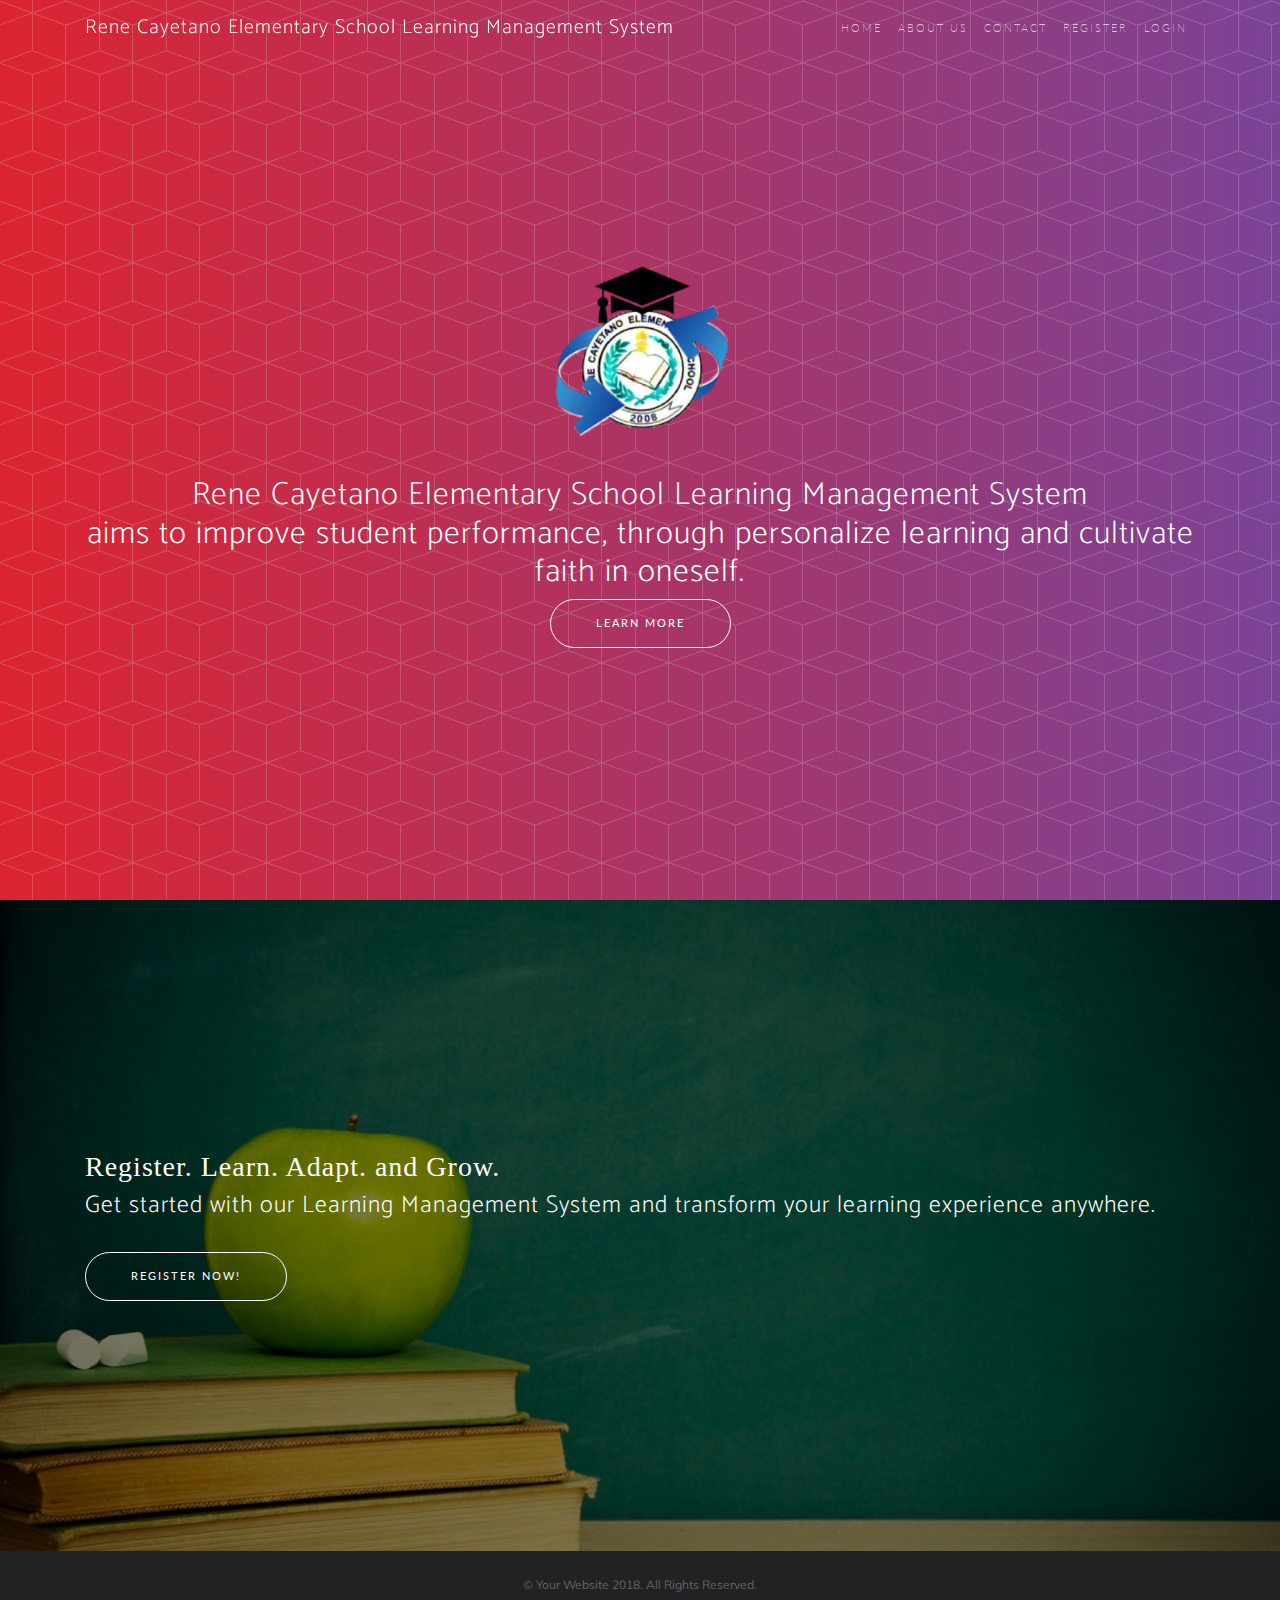
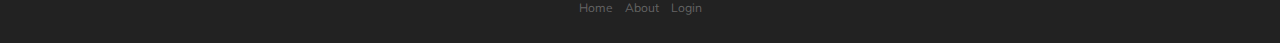
<file: public/landingpage/index.html>
<!DOCTYPE html>
<html lang="en">

  <head>

    <meta charset="utf-8">
    <meta name="viewport" content="width=device-width, initial-scale=1, shrink-to-fit=no">
    <meta name="description" content="">
    <meta name="author" content="">

    <title>New Age - Start Bootstrap Theme</title>

    <!-- Bootstrap core CSS -->
    <link href="vendor/bootstrap/css/bootstrap.min.css" rel="stylesheet">

    <!-- Custom fonts for this template -->
    <link href="vendor/fontawesome-free/css/all.min.css" rel="stylesheet">
    <link rel="stylesheet" href="vendor/simple-line-icons/css/simple-line-icons.css">
    <link href="https://fonts.googleapis.com/css?family=Lato" rel="stylesheet">
    <link href="https://fonts.googleapis.com/css?family=Catamaran:100,200,300,400,500,600,700,800,900" rel="stylesheet">
    <link href="https://fonts.googleapis.com/css?family=Muli" rel="stylesheet">

    <!-- Plugin CSS -->
    <link rel="stylesheet" href="device-mockups/device-mockups.min.css">

    <!-- Custom styles for this template -->
    <link href="css/new-age.min.css" rel="stylesheet">

  </head>

  <body id="page-top">

    <!-- Navigation -->
    <nav class="navbar navbar-expand-lg navbar-light fixed-top" id="mainNav">
      <div class="container">
        <a class="navbar-brand js-scroll-trigger" href="index.html" style="color: white;">Rene Cayetano Elementary School Learning Management System</a>
        <button class="navbar-toggler navbar-toggler-right" type="button" data-toggle="collapse" data-target="#navbarResponsive" aria-controls="navbarResponsive" aria-expanded="false" aria-label="Toggle navigation">
          Menu
          <i class="fas fa-bars"></i>
        </button>
        <div class="collapse navbar-collapse" id="navbarResponsive">
          <ul class="navbar-nav ml-auto">
            <li class="nav-item">
              <a class="nav-link js-scroll-trigger" href="index.html">Home</a>
            </li>
            <li class="nav-item">
              <a class="nav-link js-scroll-trigger" href="about.html">About Us</a>
            </li>
            <li class="nav-item">
              <a class="nav-link js-scroll-trigger" href="contact.html">Contact</a>
            </li>
            <li class="nav-item">
              <a class="nav-link js-scroll-trigger" href="#contact">Register</a>
            </li>
            <li class="nav-item">
              <a class="nav-link js-scroll-trigger" href="#features">Login</a>
            </li>
          </ul>
        </div>
      </div>
    </nav>

    <header class="masthead">
      <div class="container h-100">
        <div class="row h-100">
          <div class="col-lg-12 my-auto">
              <center>
              <img src="img/logo.png" height="200" width="200">
              </center><br>
              <h2 class="text-center">Rene Cayetano Elementary School Learning Management System<br>aims to improve student performance, through personalize learning and cultivate faith in oneself.</h2>
              <center>
              <a href="about.html" class="btn btn-outline btn-xl js-scroll-trigger">Learn more</a>
              </center>

          </div>
        </div>
      </div>
    </header>


    <section class="cta">
      <div class="cta-content">
        <div class="container">
          <h3 style="color: white; font-family: castellar;">Register. Learn. Adapt. and Grow.</h3><h4 style="color: white;">Get started with our Learning Management System and transform your learning experience anywhere.</h4><br>
          <a href="#contact" class="btn btn-outline btn-xl js-scroll-trigger">Register Now!</a>
        </div>
      </div>
      <div class="overlay"></div>
    </section>

    <footer>
      <div class="container">
        <p>&copy; Your Website 2018. All Rights Reserved.</p>
        <ul class="list-inline">
          <li class="list-inline-item">
            <a href="index.html">Home</a>
          </li>
          <li class="list-inline-item">
            <a href="about.html">About</a>
          </li>
          <li class="list-inline-item">
            <a href="#">Login</a>
          </li>
        </ul>
      </div>
    </footer>

    <!-- Bootstrap core JavaScript -->
    <script src="vendor/jquery/jquery.min.js"></script>
    <script src="vendor/bootstrap/js/bootstrap.bundle.min.js"></script>

    <!-- Plugin JavaScript -->
    <script src="vendor/jquery-easing/jquery.easing.min.js"></script>

    <!-- Custom scripts for this template -->
    <script src="js/new-age.min.js"></script>

  </body>

</html>
</file>
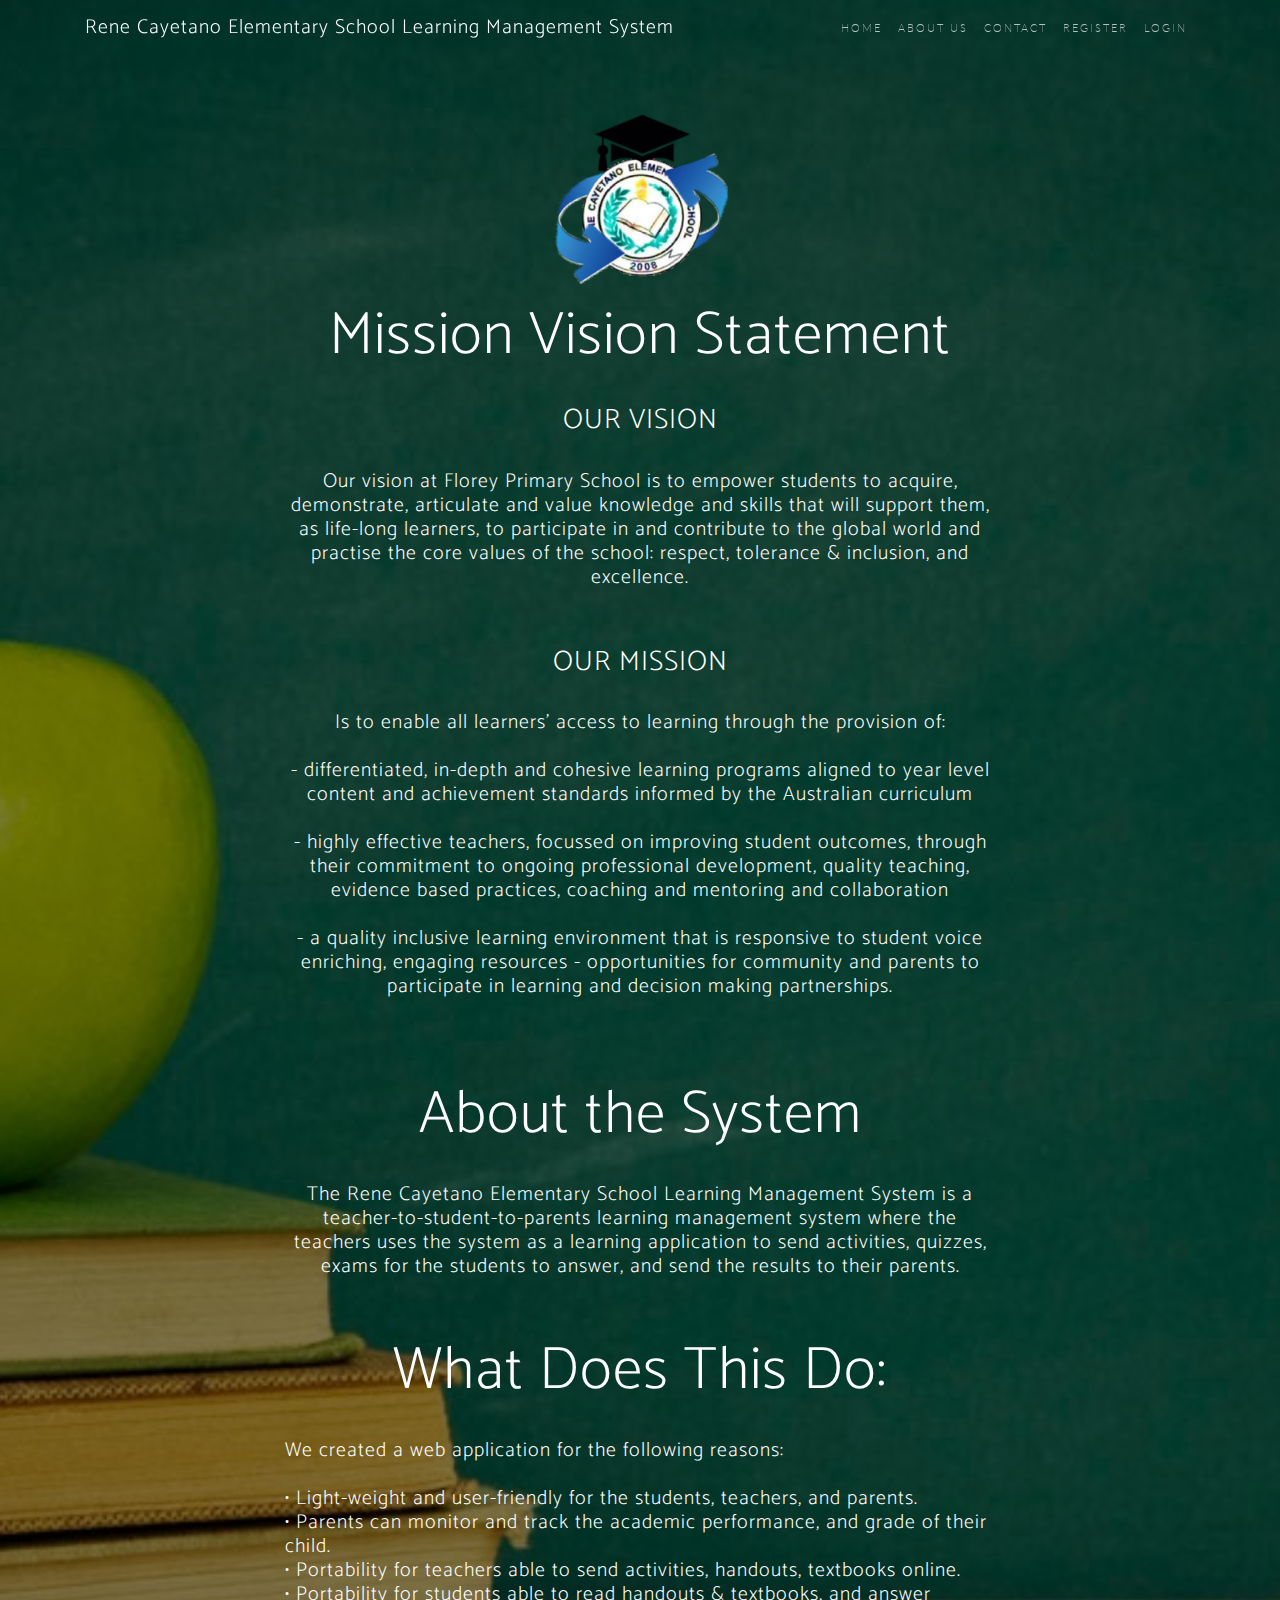
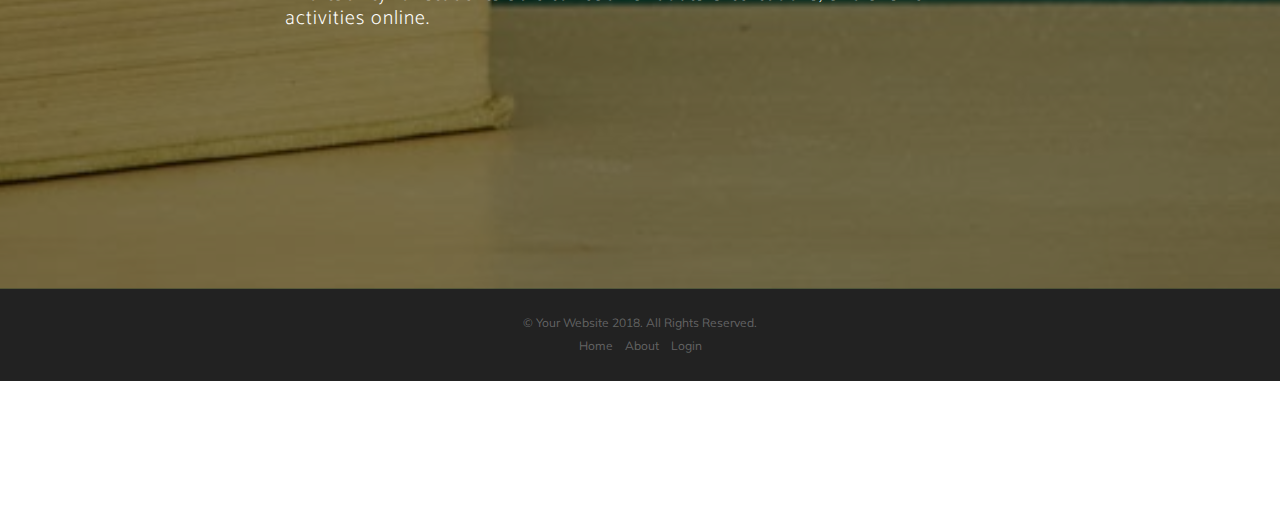
<file: public/landingpage/about.html>
<!DOCTYPE html>
<html lang="en">

  <head>

    <meta charset="utf-8">
    <meta name="viewport" content="width=device-width, initial-scale=1, shrink-to-fit=no">
    <meta name="description" content="">
    <meta name="author" content="">

    <title>New Age - Start Bootstrap Theme</title>

    <!-- Bootstrap core CSS -->
    <link href="vendor/bootstrap/css/bootstrap.min.css" rel="stylesheet">

    <!-- Custom fonts for this template -->
    <link href="vendor/fontawesome-free/css/all.min.css" rel="stylesheet">
    <link rel="stylesheet" href="vendor/simple-line-icons/css/simple-line-icons.css">
    <link href="https://fonts.googleapis.com/css?family=Lato" rel="stylesheet">
    <link href="https://fonts.googleapis.com/css?family=Catamaran:100,200,300,400,500,600,700,800,900" rel="stylesheet">
    <link href="https://fonts.googleapis.com/css?family=Muli" rel="stylesheet">

    <!-- Plugin CSS -->
    <link rel="stylesheet" href="device-mockups/device-mockups.min.css">

    <!-- Custom styles for this template -->
    <link href="css/new-age.min.css" rel="stylesheet">

  </head>

  <body id="page-top">

    <!-- Navigation -->
    <nav class="navbar navbar-expand-lg navbar-light fixed-top" id="mainNav">
      <div class="container">
        <a class="navbar-brand js-scroll-trigger" href="index.html" style="color: white;">Rene Cayetano Elementary School Learning Management System</a>
        <button class="navbar-toggler navbar-toggler-right" type="button" data-toggle="collapse" data-target="#navbarResponsive" aria-controls="navbarResponsive" aria-expanded="false" aria-label="Toggle navigation">
          Menu
          <i class="fas fa-bars"></i>
        </button>
        <div class="collapse navbar-collapse" id="navbarResponsive">
          <ul class="navbar-nav ml-auto">
            <li class="nav-item">
              <a class="nav-link js-scroll-trigger" href="index.html">Home</a>
            </li>
            <li class="nav-item">
              <a class="nav-link js-scroll-trigger" href="about.html">About Us</a>
            </li>
            <li class="nav-item">
              <a class="nav-link js-scroll-trigger" href="contact.html">Contact</a>
            </li>
            <li class="nav-item">
              <a class="nav-link js-scroll-trigger" href="#contact">Register</a>
            </li>
            <li class="nav-item">
              <a class="nav-link js-scroll-trigger" href="#features">Login</a>
            </li>
          </ul>
        </div>
      </div>
    </nav>

    <section class="cta" style="margin-top: -150px;">
      <div class="cta-content">
        <div class="container">
              <center>
              <img src="img/logo.png" height="200" width="200">
              </center>
          <center><h3 class="text-center" style="color: white; font-size: 60px;">Mission Vision Statement</h3></center><br>
          <h3 class="text-center" style="color: white;">OUR VISION</h3><br>
          <div>
            <h5 class="text-center" style="color: white; margin-left: 200px; margin-right: 200px;">Our vision at Florey Primary School is to empower students to acquire, demonstrate, articulate and value knowledge and skills that will support them, as life-long learners, to participate in and contribute to the global world and practise the core values of the school: respect, tolerance & inclusion, and excellence.
            </h5>
          </div><br><br>


          <h3 class="text-center" style="color: white;">OUR MISSION</h3><br>
          <div>
            <h5 class="text-center" style="color: white; margin-left: 200px; margin-right: 200px;">
              Is to enable all learners' access to learning through the provision of:<br><br>
    - differentiated, in-depth and cohesive learning programs aligned to year level content and achievement standards informed by the Australian curriculum<br><br>
    - highly effective teachers, focussed on improving student outcomes, through their commitment to ongoing professional development, quality teaching, evidence based practices, coaching and mentoring and collaboration<br><br>
    - a quality inclusive learning environment that is responsive to student voice
    enriching, engaging resources
    - opportunities for community and parents to participate in learning and decision making partnerships.<br><br>
            </h5>
          </div><br><br>

          <center><h3 class="text-center" style="color: white; font-size: 60px;">About the System</h3><br></center>
          <div>
          <h5 class="text-center" style="color: white; margin-left: 200px; margin-right: 200px;">
          The Rene Cayetano Elementary School Learning Management System is a teacher-to-student-to-parents learning management system where the teachers uses the system as a learning application to send activities, quizzes, exams for the students to answer, and send the results to their parents.</h5><br><br>

          <h5 style="color: white; margin-left: 200px; margin-right: 200px;">
            <center><h3 class="text-center" style="color: white; font-size: 60px;">What Does This Do:</h3></center><br>
            We created a web application for the following reasons:<br><br>
          • Light-weight and user-friendly for the students, teachers, and parents.<br>
          • Parents can monitor and track the academic performance, and grade of their child.<br>
          • Portability for teachers able to send activities, handouts, textbooks online.<br>
          • Portability for students able to read handouts & textbooks, and answer activities online.<br>
          </h5>
          </div>
        </div>
      </div>
      <div class="overlay"></div>
    </section>



    <footer>
      <div class="container">
        <p>&copy; Your Website 2018. All Rights Reserved.</p>
        <ul class="list-inline">
          <li class="list-inline-item">
            <a href="index.html">Home</a>
          </li>
          <li class="list-inline-item">
            <a href="about.html">About</a>
          </li>
          <li class="list-inline-item">
            <a href="#">Login</a>
          </li>
        </ul>
      </div>
    </footer>

    <!-- Bootstrap core JavaScript -->
    <script src="vendor/jquery/jquery.min.js"></script>
    <script src="vendor/bootstrap/js/bootstrap.bundle.min.js"></script>

    <!-- Plugin JavaScript -->
    <script src="vendor/jquery-easing/jquery.easing.min.js"></script>

    <!-- Custom scripts for this template -->
    <script src="js/new-age.min.js"></script>

  </body>

</html>
</file>
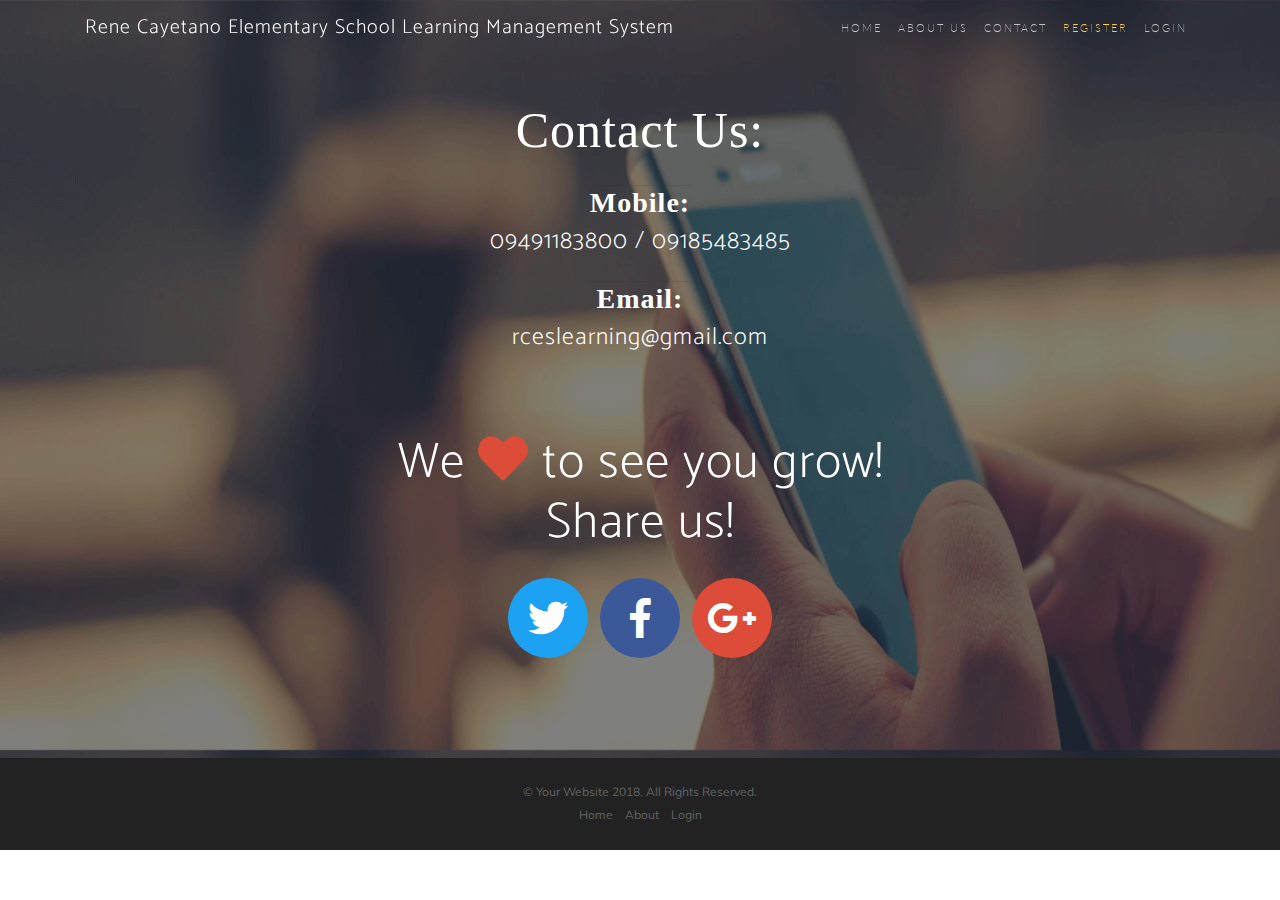
<file: public/landingpage/contact.html>
<!DOCTYPE html>
<html lang="en">

  <head>

    <meta charset="utf-8">
    <meta name="viewport" content="width=device-width, initial-scale=1, shrink-to-fit=no">
    <meta name="description" content="">
    <meta name="author" content="">

    <title>New Age - Start Bootstrap Theme</title>

    <!-- Bootstrap core CSS -->
    <link href="vendor/bootstrap/css/bootstrap.min.css" rel="stylesheet">

    <!-- Custom fonts for this template -->
    <link href="vendor/fontawesome-free/css/all.min.css" rel="stylesheet">
    <link rel="stylesheet" href="vendor/simple-line-icons/css/simple-line-icons.css">
    <link href="https://fonts.googleapis.com/css?family=Lato" rel="stylesheet">
    <link href="https://fonts.googleapis.com/css?family=Catamaran:100,200,300,400,500,600,700,800,900" rel="stylesheet">
    <link href="https://fonts.googleapis.com/css?family=Muli" rel="stylesheet">

    <!-- Plugin CSS -->
    <link rel="stylesheet" href="device-mockups/device-mockups.min.css">

    <!-- Custom styles for this template -->
    <link href="css/new-age.min.css" rel="stylesheet">

  </head>

  <body id="page-top">

    <!-- Navigation -->
    <nav class="navbar navbar-expand-lg navbar-light fixed-top" id="mainNav">
      <div class="container">
        <a class="navbar-brand js-scroll-trigger" href="index.html" style="color: white;">Rene Cayetano Elementary School Learning Management System</a>
        <button class="navbar-toggler navbar-toggler-right" type="button" data-toggle="collapse" data-target="#navbarResponsive" aria-controls="navbarResponsive" aria-expanded="false" aria-label="Toggle navigation">
          Menu
          <i class="fas fa-bars"></i>
        </button>
        <div class="collapse navbar-collapse" id="navbarResponsive">
          <ul class="navbar-nav ml-auto">
            <li class="nav-item">
              <a class="nav-link js-scroll-trigger" href="index.html">Home</a>
            </li>
            <li class="nav-item">
              <a class="nav-link js-scroll-trigger" href="about.html">About Us</a>
            </li>
            <li class="nav-item">
              <a class="nav-link js-scroll-trigger" href="contact.html">Contact</a>
            </li>
            <li class="nav-item">
              <a class="nav-link js-scroll-trigger" href="#contact">Register</a>
            </li>
            <li class="nav-item">
              <a class="nav-link js-scroll-trigger" href="#features">Login</a>
            </li>
          </ul>
        </div>
      </div>
    </nav>

 

    <section class="contact" id="contact" style="background-image: url(1.jpg); background-size: 1500px 750px;">
      <div class="container">

        <h2 style="font-family: Castellar; color: white;" >Contact Us:</h2>
        <hr><h3 style="font-weight: bold; color: white; font-family: Castellar">Mobile:</h3><h4 style="color: white;">09491183800 / 09185483485</h4>
        <hr><h3 style="font-weight: bold; color: white; font-family: Castellar">Email:</h3><h4 style="color: white;">rceslearning@gmail.com</h4><br><br><br>

        <h2 style="color: white;">We
          <i class="fas fa-heart"></i>
          to see you grow!<br>Share us!</h2>
        <ul class="list-inline list-social">
          <li class="list-inline-item social-twitter">
            <a href="#">
              <i class="fab fa-twitter"></i>
            </a>
          </li>
          <li class="list-inline-item social-facebook">
            <a href="#">
              <i class="fab fa-facebook-f"></i>
            </a>
          </li>
          <li class="list-inline-item social-google-plus">
            <a href="#">
              <i class="fab fa-google-plus-g"></i>
            </a>
          </li>
        </ul>
      </div>
    </section>

    <footer>
      <div class="container">
        <p>&copy; Your Website 2018. All Rights Reserved.</p>
        <ul class="list-inline">
          <li class="list-inline-item">
            <a href="index.html">Home</a>
          </li>
          <li class="list-inline-item">
            <a href="about.html">About</a>
          </li>
          <li class="list-inline-item">
            <a href="#">Login</a>
          </li>
        </ul>
      </div>
    </footer>

    <!-- Bootstrap core JavaScript -->
    <script src="vendor/jquery/jquery.min.js"></script>
    <script src="vendor/bootstrap/js/bootstrap.bundle.min.js"></script>

    <!-- Plugin JavaScript -->
    <script src="vendor/jquery-easing/jquery.easing.min.js"></script>

    <!-- Custom scripts for this template -->
    <script src="js/new-age.min.js"></script>

  </body>

</html>
</file>
<file: public/landingpage/vendor/simple-line-icons/css/simple-line-icons.css>
@font-face {
  font-family: 'simple-line-icons';
  src: url('../fonts/Simple-Line-Icons.eot?v=2.4.0');
  src: url('../fonts/Simple-Line-Icons.eot?v=2.4.0#iefix') format('embedded-opentype'), url('../fonts/Simple-Line-Icons.woff2?v=2.4.0') format('woff2'), url('../fonts/Simple-Line-Icons.ttf?v=2.4.0') format('truetype'), url('../fonts/Simple-Line-Icons.woff?v=2.4.0') format('woff'), url('../fonts/Simple-Line-Icons.svg?v=2.4.0#simple-line-icons') format('svg');
  font-weight: normal;
  font-style: normal;
}
/*
 Use the following CSS code if you want to have a class per icon.
 Instead of a list of all class selectors, you can use the generic [class*="icon-"] selector, but it's slower:
*/
.icon-user,
.icon-people,
.icon-user-female,
.icon-user-follow,
.icon-user-following,
.icon-user-unfollow,
.icon-login,
.icon-logout,
.icon-emotsmile,
.icon-phone,
.icon-call-end,
.icon-call-in,
.icon-call-out,
.icon-map,
.icon-location-pin,
.icon-direction,
.icon-directions,
.icon-compass,
.icon-layers,
.icon-menu,
.icon-list,
.icon-options-vertical,
.icon-options,
.icon-arrow-down,
.icon-arrow-left,
.icon-arrow-right,
.icon-arrow-up,
.icon-arrow-up-circle,
.icon-arrow-left-circle,
.icon-arrow-right-circle,
.icon-arrow-down-circle,
.icon-check,
.icon-clock,
.icon-plus,
.icon-minus,
.icon-close,
.icon-event,
.icon-exclamation,
.icon-organization,
.icon-trophy,
.icon-screen-smartphone,
.icon-screen-desktop,
.icon-plane,
.icon-notebook,
.icon-mustache,
.icon-mouse,
.icon-magnet,
.icon-energy,
.icon-disc,
.icon-cursor,
.icon-cursor-move,
.icon-crop,
.icon-chemistry,
.icon-speedometer,
.icon-shield,
.icon-screen-tablet,
.icon-magic-wand,
.icon-hourglass,
.icon-graduation,
.icon-ghost,
.icon-game-controller,
.icon-fire,
.icon-eyeglass,
.icon-envelope-open,
.icon-envelope-letter,
.icon-bell,
.icon-badge,
.icon-anchor,
.icon-wallet,
.icon-vector,
.icon-speech,
.icon-puzzle,
.icon-printer,
.icon-present,
.icon-playlist,
.icon-pin,
.icon-picture,
.icon-handbag,
.icon-globe-alt,
.icon-globe,
.icon-folder-alt,
.icon-folder,
.icon-film,
.icon-feed,
.icon-drop,
.icon-drawer,
.icon-docs,
.icon-doc,
.icon-diamond,
.icon-cup,
.icon-calculator,
.icon-bubbles,
.icon-briefcase,
.icon-book-open,
.icon-basket-loaded,
.icon-basket,
.icon-bag,
.icon-action-undo,
.icon-action-redo,
.icon-wrench,
.icon-umbrella,
.icon-trash,
.icon-tag,
.icon-support,
.icon-frame,
.icon-size-fullscreen,
.icon-size-actual,
.icon-shuffle,
.icon-share-alt,
.icon-share,
.icon-rocket,
.icon-question,
.icon-pie-chart,
.icon-pencil,
.icon-note,
.icon-loop,
.icon-home,
.icon-grid,
.icon-graph,
.icon-microphone,
.icon-music-tone-alt,
.icon-music-tone,
.icon-earphones-alt,
.icon-earphones,
.icon-equalizer,
.icon-like,
.icon-dislike,
.icon-control-start,
.icon-control-rewind,
.icon-control-play,
.icon-control-pause,
.icon-control-forward,
.icon-control-end,
.icon-volume-1,
.icon-volume-2,
.icon-volume-off,
.icon-calendar,
.icon-bulb,
.icon-chart,
.icon-ban,
.icon-bubble,
.icon-camrecorder,
.icon-camera,
.icon-cloud-download,
.icon-cloud-upload,
.icon-envelope,
.icon-eye,
.icon-flag,
.icon-heart,
.icon-info,
.icon-key,
.icon-link,
.icon-lock,
.icon-lock-open,
.icon-magnifier,
.icon-magnifier-add,
.icon-magnifier-remove,
.icon-paper-clip,
.icon-paper-plane,
.icon-power,
.icon-refresh,
.icon-reload,
.icon-settings,
.icon-star,
.icon-symbol-female,
.icon-symbol-male,
.icon-target,
.icon-credit-card,
.icon-paypal,
.icon-social-tumblr,
.icon-social-twitter,
.icon-social-facebook,
.icon-social-instagram,
.icon-social-linkedin,
.icon-social-pinterest,
.icon-social-github,
.icon-social-google,
.icon-social-reddit,
.icon-social-skype,
.icon-social-dribbble,
.icon-social-behance,
.icon-social-foursqare,
.icon-social-soundcloud,
.icon-social-spotify,
.icon-social-stumbleupon,
.icon-social-youtube,
.icon-social-dropbox,
.icon-social-vkontakte,
.icon-social-steam {
  font-family: 'simple-line-icons';
  speak: none;
  font-style: normal;
  font-weight: normal;
  font-variant: normal;
  text-transform: none;
  line-height: 1;
  /* Better Font Rendering =========== */
  -webkit-font-smoothing: antialiased;
  -moz-osx-font-smoothing: grayscale;
}
.icon-user:before {
  content: "\e005";
}
.icon-people:before {
  content: "\e001";
}
.icon-user-female:before {
  content: "\e000";
}
.icon-user-follow:before {
  content: "\e002";
}
.icon-user-following:before {
  content: "\e003";
}
.icon-user-unfollow:before {
  content: "\e004";
}
.icon-login:before {
  content: "\e066";
}
.icon-logout:before {
  content: "\e065";
}
.icon-emotsmile:before {
  content: "\e021";
}
.icon-phone:before {
  content: "\e600";
}
.icon-call-end:before {
  content: "\e048";
}
.icon-call-in:before {
  content: "\e047";
}
.icon-call-out:before {
  content: "\e046";
}
.icon-map:before {
  content: "\e033";
}
.icon-location-pin:before {
  content: "\e096";
}
.icon-direction:before {
  content: "\e042";
}
.icon-directions:before {
  content: "\e041";
}
.icon-compass:before {
  content: "\e045";
}
.icon-layers:before {
  content: "\e034";
}
.icon-menu:before {
  content: "\e601";
}
.icon-list:before {
  content: "\e067";
}
.icon-options-vertical:before {
  content: "\e602";
}
.icon-options:before {
  content: "\e603";
}
.icon-arrow-down:before {
  content: "\e604";
}
.icon-arrow-left:before {
  content: "\e605";
}
.icon-arrow-right:before {
  content: "\e606";
}
.icon-arrow-up:before {
  content: "\e607";
}
.icon-arrow-up-circle:before {
  content: "\e078";
}
.icon-arrow-left-circle:before {
  content: "\e07a";
}
.icon-arrow-right-circle:before {
  content: "\e079";
}
.icon-arrow-down-circle:before {
  content: "\e07b";
}
.icon-check:before {
  content: "\e080";
}
.icon-clock:before {
  content: "\e081";
}
.icon-plus:before {
  content: "\e095";
}
.icon-minus:before {
  content: "\e615";
}
.icon-close:before {
  content: "\e082";
}
.icon-event:before {
  content: "\e619";
}
.icon-exclamation:before {
  content: "\e617";
}
.icon-organization:before {
  content: "\e616";
}
.icon-trophy:before {
  content: "\e006";
}
.icon-screen-smartphone:before {
  content: "\e010";
}
.icon-screen-desktop:before {
  content: "\e011";
}
.icon-plane:before {
  content: "\e012";
}
.icon-notebook:before {
  content: "\e013";
}
.icon-mustache:before {
  content: "\e014";
}
.icon-mouse:before {
  content: "\e015";
}
.icon-magnet:before {
  content: "\e016";
}
.icon-energy:before {
  content: "\e020";
}
.icon-disc:before {
  content: "\e022";
}
.icon-cursor:before {
  content: "\e06e";
}
.icon-cursor-move:before {
  content: "\e023";
}
.icon-crop:before {
  content: "\e024";
}
.icon-chemistry:before {
  content: "\e026";
}
.icon-speedometer:before {
  content: "\e007";
}
.icon-shield:before {
  content: "\e00e";
}
.icon-screen-tablet:before {
  content: "\e00f";
}
.icon-magic-wand:before {
  content: "\e017";
}
.icon-hourglass:before {
  content: "\e018";
}
.icon-graduation:before {
  content: "\e019";
}
.icon-ghost:before {
  content: "\e01a";
}
.icon-game-controller:before {
  content: "\e01b";
}
.icon-fire:before {
  content: "\e01c";
}
.icon-eyeglass:before {
  content: "\e01d";
}
.icon-envelope-open:before {
  content: "\e01e";
}
.icon-envelope-letter:before {
  content: "\e01f";
}
.icon-bell:before {
  content: "\e027";
}
.icon-badge:before {
  content: "\e028";
}
.icon-anchor:before {
  content: "\e029";
}
.icon-wallet:before {
  content: "\e02a";
}
.icon-vector:before {
  content: "\e02b";
}
.icon-speech:before {
  content: "\e02c";
}
.icon-puzzle:before {
  content: "\e02d";
}
.icon-printer:before {
  content: "\e02e";
}
.icon-present:before {
  content: "\e02f";
}
.icon-playlist:before {
  content: "\e030";
}
.icon-pin:before {
  content: "\e031";
}
.icon-picture:before {
  content: "\e032";
}
.icon-handbag:before {
  content: "\e035";
}
.icon-globe-alt:before {
  content: "\e036";
}
.icon-globe:before {
  content: "\e037";
}
.icon-folder-alt:before {
  content: "\e039";
}
.icon-folder:before {
  content: "\e089";
}
.icon-film:before {
  content: "\e03a";
}
.icon-feed:before {
  content: "\e03b";
}
.icon-drop:before {
  content: "\e03e";
}
.icon-drawer:before {
  content: "\e03f";
}
.icon-docs:before {
  content: "\e040";
}
.icon-doc:before {
  content: "\e085";
}
.icon-diamond:before {
  content: "\e043";
}
.icon-cup:before {
  content: "\e044";
}
.icon-calculator:before {
  content: "\e049";
}
.icon-bubbles:before {
  content: "\e04a";
}
.icon-briefcase:before {
  content: "\e04b";
}
.icon-book-open:before {
  content: "\e04c";
}
.icon-basket-loaded:before {
  content: "\e04d";
}
.icon-basket:before {
  content: "\e04e";
}
.icon-bag:before {
  content: "\e04f";
}
.icon-action-undo:before {
  content: "\e050";
}
.icon-action-redo:before {
  content: "\e051";
}
.icon-wrench:before {
  content: "\e052";
}
.icon-umbrella:before {
  content: "\e053";
}
.icon-trash:before {
  content: "\e054";
}
.icon-tag:before {
  content: "\e055";
}
.icon-support:before {
  content: "\e056";
}
.icon-frame:before {
  content: "\e038";
}
.icon-size-fullscreen:before {
  content: "\e057";
}
.icon-size-actual:before {
  content: "\e058";
}
.icon-shuffle:before {
  content: "\e059";
}
.icon-share-alt:before {
  content: "\e05a";
}
.icon-share:before {
  content: "\e05b";
}
.icon-rocket:before {
  content: "\e05c";
}
.icon-question:before {
  content: "\e05d";
}
.icon-pie-chart:before {
  content: "\e05e";
}
.icon-pencil:before {
  content: "\e05f";
}
.icon-note:before {
  content: "\e060";
}
.icon-loop:before {
  content: "\e064";
}
.icon-home:before {
  content: "\e069";
}
.icon-grid:before {
  content: "\e06a";
}
.icon-graph:before {
  content: "\e06b";
}
.icon-microphone:before {
  content: "\e063";
}
.icon-music-tone-alt:before {
  content: "\e061";
}
.icon-music-tone:before {
  content: "\e062";
}
.icon-earphones-alt:before {
  content: "\e03c";
}
.icon-earphones:before {
  content: "\e03d";
}
.icon-equalizer:before {
  content: "\e06c";
}
.icon-like:before {
  content: "\e068";
}
.icon-dislike:before {
  content: "\e06d";
}
.icon-control-start:before {
  content: "\e06f";
}
.icon-control-rewind:before {
  content: "\e070";
}
.icon-control-play:before {
  content: "\e071";
}
.icon-control-pause:before {
  content: "\e072";
}
.icon-control-forward:before {
  content: "\e073";
}
.icon-control-end:before {
  content: "\e074";
}
.icon-volume-1:before {
  content: "\e09f";
}
.icon-volume-2:before {
  content: "\e0a0";
}
.icon-volume-off:before {
  content: "\e0a1";
}
.icon-calendar:before {
  content: "\e075";
}
.icon-bulb:before {
  content: "\e076";
}
.icon-chart:before {
  content: "\e077";
}
.icon-ban:before {
  content: "\e07c";
}
.icon-bubble:before {
  content: "\e07d";
}
.icon-camrecorder:before {
  content: "\e07e";
}
.icon-camera:before {
  content: "\e07f";
}
.icon-cloud-download:before {
  content: "\e083";
}
.icon-cloud-upload:before {
  content: "\e084";
}
.icon-envelope:before {
  content: "\e086";
}
.icon-eye:before {
  content: "\e087";
}
.icon-flag:before {
  content: "\e088";
}
.icon-heart:before {
  content: "\e08a";
}
.icon-info:before {
  content: "\e08b";
}
.icon-key:before {
  content: "\e08c";
}
.icon-link:before {
  content: "\e08d";
}
.icon-lock:before {
  content: "\e08e";
}
.icon-lock-open:before {
  content: "\e08f";
}
.icon-magnifier:before {
  content: "\e090";
}
.icon-magnifier-add:before {
  content: "\e091";
}
.icon-magnifier-remove:before {
  content: "\e092";
}
.icon-paper-clip:before {
  content: "\e093";
}
.icon-paper-plane:before {
  content: "\e094";
}
.icon-power:before {
  content: "\e097";
}
.icon-refresh:before {
  content: "\e098";
}
.icon-reload:before {
  content: "\e099";
}
.icon-settings:before {
  content: "\e09a";
}
.icon-star:before {
  content: "\e09b";
}
.icon-symbol-female:before {
  content: "\e09c";
}
.icon-symbol-male:before {
  content: "\e09d";
}
.icon-target:before {
  content: "\e09e";
}
.icon-credit-card:before {
  content: "\e025";
}
.icon-paypal:before {
  content: "\e608";
}
.icon-social-tumblr:before {
  content: "\e00a";
}
.icon-social-twitter:before {
  content: "\e009";
}
.icon-social-facebook:before {
  content: "\e00b";
}
.icon-social-instagram:before {
  content: "\e609";
}
.icon-social-linkedin:before {
  content: "\e60a";
}
.icon-social-pinterest:before {
  content: "\e60b";
}
.icon-social-github:before {
  content: "\e60c";
}
.icon-social-google:before {
  content: "\e60d";
}
.icon-social-reddit:before {
  content: "\e60e";
}
.icon-social-skype:before {
  content: "\e60f";
}
.icon-social-dribbble:before {
  content: "\e00d";
}
.icon-social-behance:before {
  content: "\e610";
}
.icon-social-foursqare:before {
  content: "\e611";
}
.icon-social-soundcloud:before {
  content: "\e612";
}
.icon-social-spotify:before {
  content: "\e613";
}
.icon-social-stumbleupon:before {
  content: "\e614";
}
.icon-social-youtube:before {
  content: "\e008";
}
.icon-social-dropbox:before {
  content: "\e00c";
}
.icon-social-vkontakte:before {
  content: "\e618";
}
.icon-social-steam:before {
  content: "\e620";
}
</file>
<file: public/landingpage/vendor/fontawesome-free/css/all.min.css>
/*!
 * Font Awesome Free 5.3.1 by @fontawesome - https://fontawesome.com
 * License - https://fontawesome.com/license/free (Icons: CC BY 4.0, Fonts: SIL OFL 1.1, Code: MIT License)
 */
.fa,.fab,.fal,.far,.fas{-moz-osx-font-smoothing:grayscale;-webkit-font-smoothing:antialiased;display:inline-block;font-style:normal;font-variant:normal;text-rendering:auto;line-height:1}.fa-lg{font-size:1.33333em;line-height:.75em;vertical-align:-.0667em}.fa-xs{font-size:.75em}.fa-sm{font-size:.875em}.fa-1x{font-size:1em}.fa-2x{font-size:2em}.fa-3x{font-size:3em}.fa-4x{font-size:4em}.fa-5x{font-size:5em}.fa-6x{font-size:6em}.fa-7x{font-size:7em}.fa-8x{font-size:8em}.fa-9x{font-size:9em}.fa-10x{font-size:10em}.fa-fw{text-align:center;width:1.25em}.fa-ul{list-style-type:none;margin-left:2.5em;padding-left:0}.fa-ul>li{position:relative}.fa-li{left:-2em;position:absolute;text-align:center;width:2em;line-height:inherit}.fa-border{border:.08em solid #eee;border-radius:.1em;padding:.2em .25em .15em}.fa-pull-left{float:left}.fa-pull-right{float:right}.fa.fa-pull-left,.fab.fa-pull-left,.fal.fa-pull-left,.far.fa-pull-left,.fas.fa-pull-left{margin-right:.3em}.fa.fa-pull-right,.fab.fa-pull-right,.fal.fa-pull-right,.far.fa-pull-right,.fas.fa-pull-right{margin-left:.3em}.fa-spin{animation:fa-spin 2s infinite linear}.fa-pulse{animation:fa-spin 1s infinite steps(8)}@keyframes fa-spin{0%{transform:rotate(0deg)}to{transform:rotate(1turn)}}.fa-rotate-90{-ms-filter:"progid:DXImageTransform.Microsoft.BasicImage(rotation=1)";transform:rotate(90deg)}.fa-rotate-180{-ms-filter:"progid:DXImageTransform.Microsoft.BasicImage(rotation=2)";transform:rotate(180deg)}.fa-rotate-270{-ms-filter:"progid:DXImageTransform.Microsoft.BasicImage(rotation=3)";transform:rotate(270deg)}.fa-flip-horizontal{-ms-filter:"progid:DXImageTransform.Microsoft.BasicImage(rotation=0, mirror=1)";transform:scaleX(-1)}.fa-flip-vertical{transform:scaleY(-1)}.fa-flip-horizontal.fa-flip-vertical,.fa-flip-vertical{-ms-filter:"progid:DXImageTransform.Microsoft.BasicImage(rotation=2, mirror=1)"}.fa-flip-horizontal.fa-flip-vertical{transform:scale(-1)}:root .fa-flip-horizontal,:root .fa-flip-vertical,:root .fa-rotate-90,:root .fa-rotate-180,:root .fa-rotate-270{-webkit-filter:none;filter:none}.fa-stack{display:inline-block;height:2em;line-height:2em;position:relative;vertical-align:middle;width:2em}.fa-stack-1x,.fa-stack-2x{left:0;position:absolute;text-align:center;width:100%}.fa-stack-1x{line-height:inherit}.fa-stack-2x{font-size:2em}.fa-inverse{color:#fff}.fa-500px:before{content:"\f26e"}.fa-accessible-icon:before{content:"\f368"}.fa-accusoft:before{content:"\f369"}.fa-ad:before{content:"\f641"}.fa-address-book:before{content:"\f2b9"}.fa-address-card:before{content:"\f2bb"}.fa-adjust:before{content:"\f042"}.fa-adn:before{content:"\f170"}.fa-adversal:before{content:"\f36a"}.fa-affiliatetheme:before{content:"\f36b"}.fa-air-freshener:before{content:"\f5d0"}.fa-algolia:before{content:"\f36c"}.fa-align-center:before{content:"\f037"}.fa-align-justify:before{content:"\f039"}.fa-align-left:before{content:"\f036"}.fa-align-right:before{content:"\f038"}.fa-alipay:before{content:"\f642"}.fa-allergies:before{content:"\f461"}.fa-amazon:before{content:"\f270"}.fa-amazon-pay:before{content:"\f42c"}.fa-ambulance:before{content:"\f0f9"}.fa-american-sign-language-interpreting:before{content:"\f2a3"}.fa-amilia:before{content:"\f36d"}.fa-anchor:before{content:"\f13d"}.fa-android:before{content:"\f17b"}.fa-angellist:before{content:"\f209"}.fa-angle-double-down:before{content:"\f103"}.fa-angle-double-left:before{content:"\f100"}.fa-angle-double-right:before{content:"\f101"}.fa-angle-double-up:before{content:"\f102"}.fa-angle-down:before{content:"\f107"}.fa-angle-left:before{content:"\f104"}.fa-angle-right:before{content:"\f105"}.fa-angle-up:before{content:"\f106"}.fa-angry:before{content:"\f556"}.fa-angrycreative:before{content:"\f36e"}.fa-angular:before{content:"\f420"}.fa-ankh:before{content:"\f644"}.fa-app-store:before{content:"\f36f"}.fa-app-store-ios:before{content:"\f370"}.fa-apper:before{content:"\f371"}.fa-apple:before{content:"\f179"}.fa-apple-alt:before{content:"\f5d1"}.fa-apple-pay:before{content:"\f415"}.fa-archive:before{content:"\f187"}.fa-archway:before{content:"\f557"}.fa-arrow-alt-circle-down:before{content:"\f358"}.fa-arrow-alt-circle-left:before{content:"\f359"}.fa-arrow-alt-circle-right:before{content:"\f35a"}.fa-arrow-alt-circle-up:before{content:"\f35b"}.fa-arrow-circle-down:before{content:"\f0ab"}.fa-arrow-circle-left:before{content:"\f0a8"}.fa-arrow-circle-right:before{content:"\f0a9"}.fa-arrow-circle-up:before{content:"\f0aa"}.fa-arrow-down:before{content:"\f063"}.fa-arrow-left:before{content:"\f060"}.fa-arrow-right:before{content:"\f061"}.fa-arrow-up:before{content:"\f062"}.fa-arrows-alt:before{content:"\f0b2"}.fa-arrows-alt-h:before{content:"\f337"}.fa-arrows-alt-v:before{content:"\f338"}.fa-assistive-listening-systems:before{content:"\f2a2"}.fa-asterisk:before{content:"\f069"}.fa-asymmetrik:before{content:"\f372"}.fa-at:before{content:"\f1fa"}.fa-atlas:before{content:"\f558"}.fa-atom:before{content:"\f5d2"}.fa-audible:before{content:"\f373"}.fa-audio-description:before{content:"\f29e"}.fa-autoprefixer:before{content:"\f41c"}.fa-avianex:before{content:"\f374"}.fa-aviato:before{content:"\f421"}.fa-award:before{content:"\f559"}.fa-aws:before{content:"\f375"}.fa-backspace:before{content:"\f55a"}.fa-backward:before{content:"\f04a"}.fa-balance-scale:before{content:"\f24e"}.fa-ban:before{content:"\f05e"}.fa-band-aid:before{content:"\f462"}.fa-bandcamp:before{content:"\f2d5"}.fa-barcode:before{content:"\f02a"}.fa-bars:before{content:"\f0c9"}.fa-baseball-ball:before{content:"\f433"}.fa-basketball-ball:before{content:"\f434"}.fa-bath:before{content:"\f2cd"}.fa-battery-empty:before{content:"\f244"}.fa-battery-full:before{content:"\f240"}.fa-battery-half:before{content:"\f242"}.fa-battery-quarter:before{content:"\f243"}.fa-battery-three-quarters:before{content:"\f241"}.fa-bed:before{content:"\f236"}.fa-beer:before{content:"\f0fc"}.fa-behance:before{content:"\f1b4"}.fa-behance-square:before{content:"\f1b5"}.fa-bell:before{content:"\f0f3"}.fa-bell-slash:before{content:"\f1f6"}.fa-bezier-curve:before{content:"\f55b"}.fa-bible:before{content:"\f647"}.fa-bicycle:before{content:"\f206"}.fa-bimobject:before{content:"\f378"}.fa-binoculars:before{content:"\f1e5"}.fa-birthday-cake:before{content:"\f1fd"}.fa-bitbucket:before{content:"\f171"}.fa-bitcoin:before{content:"\f379"}.fa-bity:before{content:"\f37a"}.fa-black-tie:before{content:"\f27e"}.fa-blackberry:before{content:"\f37b"}.fa-blender:before{content:"\f517"}.fa-blind:before{content:"\f29d"}.fa-blogger:before{content:"\f37c"}.fa-blogger-b:before{content:"\f37d"}.fa-bluetooth:before{content:"\f293"}.fa-bluetooth-b:before{content:"\f294"}.fa-bold:before{content:"\f032"}.fa-bolt:before{content:"\f0e7"}.fa-bomb:before{content:"\f1e2"}.fa-bone:before{content:"\f5d7"}.fa-bong:before{content:"\f55c"}.fa-book:before{content:"\f02d"}.fa-book-open:before{content:"\f518"}.fa-book-reader:before{content:"\f5da"}.fa-bookmark:before{content:"\f02e"}.fa-bowling-ball:before{content:"\f436"}.fa-box:before{content:"\f466"}.fa-box-open:before{content:"\f49e"}.fa-boxes:before{content:"\f468"}.fa-braille:before{content:"\f2a1"}.fa-brain:before{content:"\f5dc"}.fa-briefcase:before{content:"\f0b1"}.fa-briefcase-medical:before{content:"\f469"}.fa-broadcast-tower:before{content:"\f519"}.fa-broom:before{content:"\f51a"}.fa-brush:before{content:"\f55d"}.fa-btc:before{content:"\f15a"}.fa-bug:before{content:"\f188"}.fa-building:before{content:"\f1ad"}.fa-bullhorn:before{content:"\f0a1"}.fa-bullseye:before{content:"\f140"}.fa-burn:before{content:"\f46a"}.fa-buromobelexperte:before{content:"\f37f"}.fa-bus:before{content:"\f207"}.fa-bus-alt:before{content:"\f55e"}.fa-business-time:before{content:"\f64a"}.fa-buysellads:before{content:"\f20d"}.fa-calculator:before{content:"\f1ec"}.fa-calendar:before{content:"\f133"}.fa-calendar-alt:before{content:"\f073"}.fa-calendar-check:before{content:"\f274"}.fa-calendar-minus:before{content:"\f272"}.fa-calendar-plus:before{content:"\f271"}.fa-calendar-times:before{content:"\f273"}.fa-camera:before{content:"\f030"}.fa-camera-retro:before{content:"\f083"}.fa-cannabis:before{content:"\f55f"}.fa-capsules:before{content:"\f46b"}.fa-car:before{content:"\f1b9"}.fa-car-alt:before{content:"\f5de"}.fa-car-battery:before{content:"\f5df"}.fa-car-crash:before{content:"\f5e1"}.fa-car-side:before{content:"\f5e4"}.fa-caret-down:before{content:"\f0d7"}.fa-caret-left:before{content:"\f0d9"}.fa-caret-right:before{content:"\f0da"}.fa-caret-square-down:before{content:"\f150"}.fa-caret-square-left:before{content:"\f191"}.fa-caret-square-right:before{content:"\f152"}.fa-caret-square-up:before{content:"\f151"}.fa-caret-up:before{content:"\f0d8"}.fa-cart-arrow-down:before{content:"\f218"}.fa-cart-plus:before{content:"\f217"}.fa-cc-amazon-pay:before{content:"\f42d"}.fa-cc-amex:before{content:"\f1f3"}.fa-cc-apple-pay:before{content:"\f416"}.fa-cc-diners-club:before{content:"\f24c"}.fa-cc-discover:before{content:"\f1f2"}.fa-cc-jcb:before{content:"\f24b"}.fa-cc-mastercard:before{content:"\f1f1"}.fa-cc-paypal:before{content:"\f1f4"}.fa-cc-stripe:before{content:"\f1f5"}.fa-cc-visa:before{content:"\f1f0"}.fa-centercode:before{content:"\f380"}.fa-certificate:before{content:"\f0a3"}.fa-chalkboard:before{content:"\f51b"}.fa-chalkboard-teacher:before{content:"\f51c"}.fa-charging-station:before{content:"\f5e7"}.fa-chart-area:before{content:"\f1fe"}.fa-chart-bar:before{content:"\f080"}.fa-chart-line:before{content:"\f201"}.fa-chart-pie:before{content:"\f200"}.fa-check:before{content:"\f00c"}.fa-check-circle:before{content:"\f058"}.fa-check-double:before{content:"\f560"}.fa-check-square:before{content:"\f14a"}.fa-chess:before{content:"\f439"}.fa-chess-bishop:before{content:"\f43a"}.fa-chess-board:before{content:"\f43c"}.fa-chess-king:before{content:"\f43f"}.fa-chess-knight:before{content:"\f441"}.fa-chess-pawn:before{content:"\f443"}.fa-chess-queen:before{content:"\f445"}.fa-chess-rook:before{content:"\f447"}.fa-chevron-circle-down:before{content:"\f13a"}.fa-chevron-circle-left:before{content:"\f137"}.fa-chevron-circle-right:before{content:"\f138"}.fa-chevron-circle-up:before{content:"\f139"}.fa-chevron-down:before{content:"\f078"}.fa-chevron-left:before{content:"\f053"}.fa-chevron-right:before{content:"\f054"}.fa-chevron-up:before{content:"\f077"}.fa-child:before{content:"\f1ae"}.fa-chrome:before{content:"\f268"}.fa-church:before{content:"\f51d"}.fa-circle:before{content:"\f111"}.fa-circle-notch:before{content:"\f1ce"}.fa-city:before{content:"\f64f"}.fa-clipboard:before{content:"\f328"}.fa-clipboard-check:before{content:"\f46c"}.fa-clipboard-list:before{content:"\f46d"}.fa-clock:before{content:"\f017"}.fa-clone:before{content:"\f24d"}.fa-closed-captioning:before{content:"\f20a"}.fa-cloud:before{content:"\f0c2"}.fa-cloud-download-alt:before{content:"\f381"}.fa-cloud-upload-alt:before{content:"\f382"}.fa-cloudscale:before{content:"\f383"}.fa-cloudsmith:before{content:"\f384"}.fa-cloudversify:before{content:"\f385"}.fa-cocktail:before{content:"\f561"}.fa-code:before{content:"\f121"}.fa-code-branch:before{content:"\f126"}.fa-codepen:before{content:"\f1cb"}.fa-codiepie:before{content:"\f284"}.fa-coffee:before{content:"\f0f4"}.fa-cog:before{content:"\f013"}.fa-cogs:before{content:"\f085"}.fa-coins:before{content:"\f51e"}.fa-columns:before{content:"\f0db"}.fa-comment:before{content:"\f075"}.fa-comment-alt:before{content:"\f27a"}.fa-comment-dollar:before{content:"\f651"}.fa-comment-dots:before{content:"\f4ad"}.fa-comment-slash:before{content:"\f4b3"}.fa-comments:before{content:"\f086"}.fa-comments-dollar:before{content:"\f653"}.fa-compact-disc:before{content:"\f51f"}.fa-compass:before{content:"\f14e"}.fa-compress:before{content:"\f066"}.fa-concierge-bell:before{content:"\f562"}.fa-connectdevelop:before{content:"\f20e"}.fa-contao:before{content:"\f26d"}.fa-cookie:before{content:"\f563"}.fa-cookie-bite:before{content:"\f564"}.fa-copy:before{content:"\f0c5"}.fa-copyright:before{content:"\f1f9"}.fa-couch:before{content:"\f4b8"}.fa-cpanel:before{content:"\f388"}.fa-creative-commons:before{content:"\f25e"}.fa-creative-commons-by:before{content:"\f4e7"}.fa-creative-commons-nc:before{content:"\f4e8"}.fa-creative-commons-nc-eu:before{content:"\f4e9"}.fa-creative-commons-nc-jp:before{content:"\f4ea"}.fa-creative-commons-nd:before{content:"\f4eb"}.fa-creative-commons-pd:before{content:"\f4ec"}.fa-creative-commons-pd-alt:before{content:"\f4ed"}.fa-creative-commons-remix:before{content:"\f4ee"}.fa-creative-commons-sa:before{content:"\f4ef"}.fa-creative-commons-sampling:before{content:"\f4f0"}.fa-creative-commons-sampling-plus:before{content:"\f4f1"}.fa-creative-commons-share:before{content:"\f4f2"}.fa-credit-card:before{content:"\f09d"}.fa-crop:before{content:"\f125"}.fa-crop-alt:before{content:"\f565"}.fa-cross:before{content:"\f654"}.fa-crosshairs:before{content:"\f05b"}.fa-crow:before{content:"\f520"}.fa-crown:before{content:"\f521"}.fa-css3:before{content:"\f13c"}.fa-css3-alt:before{content:"\f38b"}.fa-cube:before{content:"\f1b2"}.fa-cubes:before{content:"\f1b3"}.fa-cut:before{content:"\f0c4"}.fa-cuttlefish:before{content:"\f38c"}.fa-d-and-d:before{content:"\f38d"}.fa-dashcube:before{content:"\f210"}.fa-database:before{content:"\f1c0"}.fa-deaf:before{content:"\f2a4"}.fa-delicious:before{content:"\f1a5"}.fa-deploydog:before{content:"\f38e"}.fa-deskpro:before{content:"\f38f"}.fa-desktop:before{content:"\f108"}.fa-deviantart:before{content:"\f1bd"}.fa-dharmachakra:before{content:"\f655"}.fa-diagnoses:before{content:"\f470"}.fa-dice:before{content:"\f522"}.fa-dice-five:before{content:"\f523"}.fa-dice-four:before{content:"\f524"}.fa-dice-one:before{content:"\f525"}.fa-dice-six:before{content:"\f526"}.fa-dice-three:before{content:"\f527"}.fa-dice-two:before{content:"\f528"}.fa-digg:before{content:"\f1a6"}.fa-digital-ocean:before{content:"\f391"}.fa-digital-tachograph:before{content:"\f566"}.fa-directions:before{content:"\f5eb"}.fa-discord:before{content:"\f392"}.fa-discourse:before{content:"\f393"}.fa-divide:before{content:"\f529"}.fa-dizzy:before{content:"\f567"}.fa-dna:before{content:"\f471"}.fa-dochub:before{content:"\f394"}.fa-docker:before{content:"\f395"}.fa-dollar-sign:before{content:"\f155"}.fa-dolly:before{content:"\f472"}.fa-dolly-flatbed:before{content:"\f474"}.fa-donate:before{content:"\f4b9"}.fa-door-closed:before{content:"\f52a"}.fa-door-open:before{content:"\f52b"}.fa-dot-circle:before{content:"\f192"}.fa-dove:before{content:"\f4ba"}.fa-download:before{content:"\f019"}.fa-draft2digital:before{content:"\f396"}.fa-drafting-compass:before{content:"\f568"}.fa-draw-polygon:before{content:"\f5ee"}.fa-dribbble:before{content:"\f17d"}.fa-dribbble-square:before{content:"\f397"}.fa-dropbox:before{content:"\f16b"}.fa-drum:before{content:"\f569"}.fa-drum-steelpan:before{content:"\f56a"}.fa-drupal:before{content:"\f1a9"}.fa-dumbbell:before{content:"\f44b"}.fa-dyalog:before{content:"\f399"}.fa-earlybirds:before{content:"\f39a"}.fa-ebay:before{content:"\f4f4"}.fa-edge:before{content:"\f282"}.fa-edit:before{content:"\f044"}.fa-eject:before{content:"\f052"}.fa-elementor:before{content:"\f430"}.fa-ellipsis-h:before{content:"\f141"}.fa-ellipsis-v:before{content:"\f142"}.fa-ello:before{content:"\f5f1"}.fa-ember:before{content:"\f423"}.fa-empire:before{content:"\f1d1"}.fa-envelope:before{content:"\f0e0"}.fa-envelope-open:before{content:"\f2b6"}.fa-envelope-open-text:before{content:"\f658"}.fa-envelope-square:before{content:"\f199"}.fa-envira:before{content:"\f299"}.fa-equals:before{content:"\f52c"}.fa-eraser:before{content:"\f12d"}.fa-erlang:before{content:"\f39d"}.fa-ethereum:before{content:"\f42e"}.fa-etsy:before{content:"\f2d7"}.fa-euro-sign:before{content:"\f153"}.fa-exchange-alt:before{content:"\f362"}.fa-exclamation:before{content:"\f12a"}.fa-exclamation-circle:before{content:"\f06a"}.fa-exclamation-triangle:before{content:"\f071"}.fa-expand:before{content:"\f065"}.fa-expand-arrows-alt:before{content:"\f31e"}.fa-expeditedssl:before{content:"\f23e"}.fa-external-link-alt:before{content:"\f35d"}.fa-external-link-square-alt:before{content:"\f360"}.fa-eye:before{content:"\f06e"}.fa-eye-dropper:before{content:"\f1fb"}.fa-eye-slash:before{content:"\f070"}.fa-facebook:before{content:"\f09a"}.fa-facebook-f:before{content:"\f39e"}.fa-facebook-messenger:before{content:"\f39f"}.fa-facebook-square:before{content:"\f082"}.fa-fast-backward:before{content:"\f049"}.fa-fast-forward:before{content:"\f050"}.fa-fax:before{content:"\f1ac"}.fa-feather:before{content:"\f52d"}.fa-feather-alt:before{content:"\f56b"}.fa-female:before{content:"\f182"}.fa-fighter-jet:before{content:"\f0fb"}.fa-file:before{content:"\f15b"}.fa-file-alt:before{content:"\f15c"}.fa-file-archive:before{content:"\f1c6"}.fa-file-audio:before{content:"\f1c7"}.fa-file-code:before{content:"\f1c9"}.fa-file-contract:before{content:"\f56c"}.fa-file-download:before{content:"\f56d"}.fa-file-excel:before{content:"\f1c3"}.fa-file-export:before{content:"\f56e"}.fa-file-image:before{content:"\f1c5"}.fa-file-import:before{content:"\f56f"}.fa-file-invoice:before{content:"\f570"}.fa-file-invoice-dollar:before{content:"\f571"}.fa-file-medical:before{content:"\f477"}.fa-file-medical-alt:before{content:"\f478"}.fa-file-pdf:before{content:"\f1c1"}.fa-file-powerpoint:before{content:"\f1c4"}.fa-file-prescription:before{content:"\f572"}.fa-file-signature:before{content:"\f573"}.fa-file-upload:before{content:"\f574"}.fa-file-video:before{content:"\f1c8"}.fa-file-word:before{content:"\f1c2"}.fa-fill:before{content:"\f575"}.fa-fill-drip:before{content:"\f576"}.fa-film:before{content:"\f008"}.fa-filter:before{content:"\f0b0"}.fa-fingerprint:before{content:"\f577"}.fa-fire:before{content:"\f06d"}.fa-fire-extinguisher:before{content:"\f134"}.fa-firefox:before{content:"\f269"}.fa-first-aid:before{content:"\f479"}.fa-first-order:before{content:"\f2b0"}.fa-first-order-alt:before{content:"\f50a"}.fa-firstdraft:before{content:"\f3a1"}.fa-fish:before{content:"\f578"}.fa-flag:before{content:"\f024"}.fa-flag-checkered:before{content:"\f11e"}.fa-flask:before{content:"\f0c3"}.fa-flickr:before{content:"\f16e"}.fa-flipboard:before{content:"\f44d"}.fa-flushed:before{content:"\f579"}.fa-fly:before{content:"\f417"}.fa-folder:before{content:"\f07b"}.fa-folder-minus:before{content:"\f65d"}.fa-folder-open:before{content:"\f07c"}.fa-folder-plus:before{content:"\f65e"}.fa-font:before{content:"\f031"}.fa-font-awesome:before{content:"\f2b4"}.fa-font-awesome-alt:before{content:"\f35c"}.fa-font-awesome-flag:before{content:"\f425"}.fa-font-awesome-logo-full:before{content:"\f4e6"}.fa-fonticons:before{content:"\f280"}.fa-fonticons-fi:before{content:"\f3a2"}.fa-football-ball:before{content:"\f44e"}.fa-fort-awesome:before{content:"\f286"}.fa-fort-awesome-alt:before{content:"\f3a3"}.fa-forumbee:before{content:"\f211"}.fa-forward:before{content:"\f04e"}.fa-foursquare:before{content:"\f180"}.fa-free-code-camp:before{content:"\f2c5"}.fa-freebsd:before{content:"\f3a4"}.fa-frog:before{content:"\f52e"}.fa-frown:before{content:"\f119"}.fa-frown-open:before{content:"\f57a"}.fa-fulcrum:before{content:"\f50b"}.fa-funnel-dollar:before{content:"\f662"}.fa-futbol:before{content:"\f1e3"}.fa-galactic-republic:before{content:"\f50c"}.fa-galactic-senate:before{content:"\f50d"}.fa-gamepad:before{content:"\f11b"}.fa-gas-pump:before{content:"\f52f"}.fa-gavel:before{content:"\f0e3"}.fa-gem:before{content:"\f3a5"}.fa-genderless:before{content:"\f22d"}.fa-get-pocket:before{content:"\f265"}.fa-gg:before{content:"\f260"}.fa-gg-circle:before{content:"\f261"}.fa-gift:before{content:"\f06b"}.fa-git:before{content:"\f1d3"}.fa-git-square:before{content:"\f1d2"}.fa-github:before{content:"\f09b"}.fa-github-alt:before{content:"\f113"}.fa-github-square:before{content:"\f092"}.fa-gitkraken:before{content:"\f3a6"}.fa-gitlab:before{content:"\f296"}.fa-gitter:before{content:"\f426"}.fa-glass-martini:before{content:"\f000"}.fa-glass-martini-alt:before{content:"\f57b"}.fa-glasses:before{content:"\f530"}.fa-glide:before{content:"\f2a5"}.fa-glide-g:before{content:"\f2a6"}.fa-globe:before{content:"\f0ac"}.fa-globe-africa:before{content:"\f57c"}.fa-globe-americas:before{content:"\f57d"}.fa-globe-asia:before{content:"\f57e"}.fa-gofore:before{content:"\f3a7"}.fa-golf-ball:before{content:"\f450"}.fa-goodreads:before{content:"\f3a8"}.fa-goodreads-g:before{content:"\f3a9"}.fa-google:before{content:"\f1a0"}.fa-google-drive:before{content:"\f3aa"}.fa-google-play:before{content:"\f3ab"}.fa-google-plus:before{content:"\f2b3"}.fa-google-plus-g:before{content:"\f0d5"}.fa-google-plus-square:before{content:"\f0d4"}.fa-google-wallet:before{content:"\f1ee"}.fa-gopuram:before{content:"\f664"}.fa-graduation-cap:before{content:"\f19d"}.fa-gratipay:before{content:"\f184"}.fa-grav:before{content:"\f2d6"}.fa-greater-than:before{content:"\f531"}.fa-greater-than-equal:before{content:"\f532"}.fa-grimace:before{content:"\f57f"}.fa-grin:before{content:"\f580"}.fa-grin-alt:before{content:"\f581"}.fa-grin-beam:before{content:"\f582"}.fa-grin-beam-sweat:before{content:"\f583"}.fa-grin-hearts:before{content:"\f584"}.fa-grin-squint:before{content:"\f585"}.fa-grin-squint-tears:before{content:"\f586"}.fa-grin-stars:before{content:"\f587"}.fa-grin-tears:before{content:"\f588"}.fa-grin-tongue:before{content:"\f589"}.fa-grin-tongue-squint:before{content:"\f58a"}.fa-grin-tongue-wink:before{content:"\f58b"}.fa-grin-wink:before{content:"\f58c"}.fa-grip-horizontal:before{content:"\f58d"}.fa-grip-vertical:before{content:"\f58e"}.fa-gripfire:before{content:"\f3ac"}.fa-grunt:before{content:"\f3ad"}.fa-gulp:before{content:"\f3ae"}.fa-h-square:before{content:"\f0fd"}.fa-hacker-news:before{content:"\f1d4"}.fa-hacker-news-square:before{content:"\f3af"}.fa-hackerrank:before{content:"\f5f7"}.fa-hamsa:before{content:"\f665"}.fa-hand-holding:before{content:"\f4bd"}.fa-hand-holding-heart:before{content:"\f4be"}.fa-hand-holding-usd:before{content:"\f4c0"}.fa-hand-lizard:before{content:"\f258"}.fa-hand-paper:before{content:"\f256"}.fa-hand-peace:before{content:"\f25b"}.fa-hand-point-down:before{content:"\f0a7"}.fa-hand-point-left:before{content:"\f0a5"}.fa-hand-point-right:before{content:"\f0a4"}.fa-hand-point-up:before{content:"\f0a6"}.fa-hand-pointer:before{content:"\f25a"}.fa-hand-rock:before{content:"\f255"}.fa-hand-scissors:before{content:"\f257"}.fa-hand-spock:before{content:"\f259"}.fa-hands:before{content:"\f4c2"}.fa-hands-helping:before{content:"\f4c4"}.fa-handshake:before{content:"\f2b5"}.fa-hashtag:before{content:"\f292"}.fa-haykal:before{content:"\f666"}.fa-hdd:before{content:"\f0a0"}.fa-heading:before{content:"\f1dc"}.fa-headphones:before{content:"\f025"}.fa-headphones-alt:before{content:"\f58f"}.fa-headset:before{content:"\f590"}.fa-heart:before{content:"\f004"}.fa-heartbeat:before{content:"\f21e"}.fa-helicopter:before{content:"\f533"}.fa-highlighter:before{content:"\f591"}.fa-hips:before{content:"\f452"}.fa-hire-a-helper:before{content:"\f3b0"}.fa-history:before{content:"\f1da"}.fa-hockey-puck:before{content:"\f453"}.fa-home:before{content:"\f015"}.fa-hooli:before{content:"\f427"}.fa-hornbill:before{content:"\f592"}.fa-hospital:before{content:"\f0f8"}.fa-hospital-alt:before{content:"\f47d"}.fa-hospital-symbol:before{content:"\f47e"}.fa-hot-tub:before{content:"\f593"}.fa-hotel:before{content:"\f594"}.fa-hotjar:before{content:"\f3b1"}.fa-hourglass:before{content:"\f254"}.fa-hourglass-end:before{content:"\f253"}.fa-hourglass-half:before{content:"\f252"}.fa-hourglass-start:before{content:"\f251"}.fa-houzz:before{content:"\f27c"}.fa-html5:before{content:"\f13b"}.fa-hubspot:before{content:"\f3b2"}.fa-i-cursor:before{content:"\f246"}.fa-id-badge:before{content:"\f2c1"}.fa-id-card:before{content:"\f2c2"}.fa-id-card-alt:before{content:"\f47f"}.fa-image:before{content:"\f03e"}.fa-images:before{content:"\f302"}.fa-imdb:before{content:"\f2d8"}.fa-inbox:before{content:"\f01c"}.fa-indent:before{content:"\f03c"}.fa-industry:before{content:"\f275"}.fa-infinity:before{content:"\f534"}.fa-info:before{content:"\f129"}.fa-info-circle:before{content:"\f05a"}.fa-instagram:before{content:"\f16d"}.fa-internet-explorer:before{content:"\f26b"}.fa-ioxhost:before{content:"\f208"}.fa-italic:before{content:"\f033"}.fa-itunes:before{content:"\f3b4"}.fa-itunes-note:before{content:"\f3b5"}.fa-java:before{content:"\f4e4"}.fa-jedi:before{content:"\f669"}.fa-jedi-order:before{content:"\f50e"}.fa-jenkins:before{content:"\f3b6"}.fa-joget:before{content:"\f3b7"}.fa-joint:before{content:"\f595"}.fa-joomla:before{content:"\f1aa"}.fa-journal-whills:before{content:"\f66a"}.fa-js:before{content:"\f3b8"}.fa-js-square:before{content:"\f3b9"}.fa-jsfiddle:before{content:"\f1cc"}.fa-kaaba:before{content:"\f66b"}.fa-kaggle:before{content:"\f5fa"}.fa-key:before{content:"\f084"}.fa-keybase:before{content:"\f4f5"}.fa-keyboard:before{content:"\f11c"}.fa-keycdn:before{content:"\f3ba"}.fa-khanda:before{content:"\f66d"}.fa-kickstarter:before{content:"\f3bb"}.fa-kickstarter-k:before{content:"\f3bc"}.fa-kiss:before{content:"\f596"}.fa-kiss-beam:before{content:"\f597"}.fa-kiss-wink-heart:before{content:"\f598"}.fa-kiwi-bird:before{content:"\f535"}.fa-korvue:before{content:"\f42f"}.fa-landmark:before{content:"\f66f"}.fa-language:before{content:"\f1ab"}.fa-laptop:before{content:"\f109"}.fa-laptop-code:before{content:"\f5fc"}.fa-laravel:before{content:"\f3bd"}.fa-lastfm:before{content:"\f202"}.fa-lastfm-square:before{content:"\f203"}.fa-laugh:before{content:"\f599"}.fa-laugh-beam:before{content:"\f59a"}.fa-laugh-squint:before{content:"\f59b"}.fa-laugh-wink:before{content:"\f59c"}.fa-layer-group:before{content:"\f5fd"}.fa-leaf:before{content:"\f06c"}.fa-leanpub:before{content:"\f212"}.fa-lemon:before{content:"\f094"}.fa-less:before{content:"\f41d"}.fa-less-than:before{content:"\f536"}.fa-less-than-equal:before{content:"\f537"}.fa-level-down-alt:before{content:"\f3be"}.fa-level-up-alt:before{content:"\f3bf"}.fa-life-ring:before{content:"\f1cd"}.fa-lightbulb:before{content:"\f0eb"}.fa-line:before{content:"\f3c0"}.fa-link:before{content:"\f0c1"}.fa-linkedin:before{content:"\f08c"}.fa-linkedin-in:before{content:"\f0e1"}.fa-linode:before{content:"\f2b8"}.fa-linux:before{content:"\f17c"}.fa-lira-sign:before{content:"\f195"}.fa-list:before{content:"\f03a"}.fa-list-alt:before{content:"\f022"}.fa-list-ol:before{content:"\f0cb"}.fa-list-ul:before{content:"\f0ca"}.fa-location-arrow:before{content:"\f124"}.fa-lock:before{content:"\f023"}.fa-lock-open:before{content:"\f3c1"}.fa-long-arrow-alt-down:before{content:"\f309"}.fa-long-arrow-alt-left:before{content:"\f30a"}.fa-long-arrow-alt-right:before{content:"\f30b"}.fa-long-arrow-alt-up:before{content:"\f30c"}.fa-low-vision:before{content:"\f2a8"}.fa-luggage-cart:before{content:"\f59d"}.fa-lyft:before{content:"\f3c3"}.fa-magento:before{content:"\f3c4"}.fa-magic:before{content:"\f0d0"}.fa-magnet:before{content:"\f076"}.fa-mail-bulk:before{content:"\f674"}.fa-mailchimp:before{content:"\f59e"}.fa-male:before{content:"\f183"}.fa-mandalorian:before{content:"\f50f"}.fa-map:before{content:"\f279"}.fa-map-marked:before{content:"\f59f"}.fa-map-marked-alt:before{content:"\f5a0"}.fa-map-marker:before{content:"\f041"}.fa-map-marker-alt:before{content:"\f3c5"}.fa-map-pin:before{content:"\f276"}.fa-map-signs:before{content:"\f277"}.fa-markdown:before{content:"\f60f"}.fa-marker:before{content:"\f5a1"}.fa-mars:before{content:"\f222"}.fa-mars-double:before{content:"\f227"}.fa-mars-stroke:before{content:"\f229"}.fa-mars-stroke-h:before{content:"\f22b"}.fa-mars-stroke-v:before{content:"\f22a"}.fa-mastodon:before{content:"\f4f6"}.fa-maxcdn:before{content:"\f136"}.fa-medal:before{content:"\f5a2"}.fa-medapps:before{content:"\f3c6"}.fa-medium:before{content:"\f23a"}.fa-medium-m:before{content:"\f3c7"}.fa-medkit:before{content:"\f0fa"}.fa-medrt:before{content:"\f3c8"}.fa-meetup:before{content:"\f2e0"}.fa-megaport:before{content:"\f5a3"}.fa-meh:before{content:"\f11a"}.fa-meh-blank:before{content:"\f5a4"}.fa-meh-rolling-eyes:before{content:"\f5a5"}.fa-memory:before{content:"\f538"}.fa-menorah:before{content:"\f676"}.fa-mercury:before{content:"\f223"}.fa-microchip:before{content:"\f2db"}.fa-microphone:before{content:"\f130"}.fa-microphone-alt:before{content:"\f3c9"}.fa-microphone-alt-slash:before{content:"\f539"}.fa-microphone-slash:before{content:"\f131"}.fa-microscope:before{content:"\f610"}.fa-microsoft:before{content:"\f3ca"}.fa-minus:before{content:"\f068"}.fa-minus-circle:before{content:"\f056"}.fa-minus-square:before{content:"\f146"}.fa-mix:before{content:"\f3cb"}.fa-mixcloud:before{content:"\f289"}.fa-mizuni:before{content:"\f3cc"}.fa-mobile:before{content:"\f10b"}.fa-mobile-alt:before{content:"\f3cd"}.fa-modx:before{content:"\f285"}.fa-monero:before{content:"\f3d0"}.fa-money-bill:before{content:"\f0d6"}.fa-money-bill-alt:before{content:"\f3d1"}.fa-money-bill-wave:before{content:"\f53a"}.fa-money-bill-wave-alt:before{content:"\f53b"}.fa-money-check:before{content:"\f53c"}.fa-money-check-alt:before{content:"\f53d"}.fa-monument:before{content:"\f5a6"}.fa-moon:before{content:"\f186"}.fa-mortar-pestle:before{content:"\f5a7"}.fa-mosque:before{content:"\f678"}.fa-motorcycle:before{content:"\f21c"}.fa-mouse-pointer:before{content:"\f245"}.fa-music:before{content:"\f001"}.fa-napster:before{content:"\f3d2"}.fa-neos:before{content:"\f612"}.fa-neuter:before{content:"\f22c"}.fa-newspaper:before{content:"\f1ea"}.fa-nimblr:before{content:"\f5a8"}.fa-nintendo-switch:before{content:"\f418"}.fa-node:before{content:"\f419"}.fa-node-js:before{content:"\f3d3"}.fa-not-equal:before{content:"\f53e"}.fa-notes-medical:before{content:"\f481"}.fa-npm:before{content:"\f3d4"}.fa-ns8:before{content:"\f3d5"}.fa-nutritionix:before{content:"\f3d6"}.fa-object-group:before{content:"\f247"}.fa-object-ungroup:before{content:"\f248"}.fa-odnoklassniki:before{content:"\f263"}.fa-odnoklassniki-square:before{content:"\f264"}.fa-oil-can:before{content:"\f613"}.fa-old-republic:before{content:"\f510"}.fa-om:before{content:"\f679"}.fa-opencart:before{content:"\f23d"}.fa-openid:before{content:"\f19b"}.fa-opera:before{content:"\f26a"}.fa-optin-monster:before{content:"\f23c"}.fa-osi:before{content:"\f41a"}.fa-outdent:before{content:"\f03b"}.fa-page4:before{content:"\f3d7"}.fa-pagelines:before{content:"\f18c"}.fa-paint-brush:before{content:"\f1fc"}.fa-paint-roller:before{content:"\f5aa"}.fa-palette:before{content:"\f53f"}.fa-palfed:before{content:"\f3d8"}.fa-pallet:before{content:"\f482"}.fa-paper-plane:before{content:"\f1d8"}.fa-paperclip:before{content:"\f0c6"}.fa-parachute-box:before{content:"\f4cd"}.fa-paragraph:before{content:"\f1dd"}.fa-parking:before{content:"\f540"}.fa-passport:before{content:"\f5ab"}.fa-pastafarianism:before{content:"\f67b"}.fa-paste:before{content:"\f0ea"}.fa-patreon:before{content:"\f3d9"}.fa-pause:before{content:"\f04c"}.fa-pause-circle:before{content:"\f28b"}.fa-paw:before{content:"\f1b0"}.fa-paypal:before{content:"\f1ed"}.fa-peace:before{content:"\f67c"}.fa-pen:before{content:"\f304"}.fa-pen-alt:before{content:"\f305"}.fa-pen-fancy:before{content:"\f5ac"}.fa-pen-nib:before{content:"\f5ad"}.fa-pen-square:before{content:"\f14b"}.fa-pencil-alt:before{content:"\f303"}.fa-pencil-ruler:before{content:"\f5ae"}.fa-people-carry:before{content:"\f4ce"}.fa-percent:before{content:"\f295"}.fa-percentage:before{content:"\f541"}.fa-periscope:before{content:"\f3da"}.fa-phabricator:before{content:"\f3db"}.fa-phoenix-framework:before{content:"\f3dc"}.fa-phoenix-squadron:before{content:"\f511"}.fa-phone:before{content:"\f095"}.fa-phone-slash:before{content:"\f3dd"}.fa-phone-square:before{content:"\f098"}.fa-phone-volume:before{content:"\f2a0"}.fa-php:before{content:"\f457"}.fa-pied-piper:before{content:"\f2ae"}.fa-pied-piper-alt:before{content:"\f1a8"}.fa-pied-piper-hat:before{content:"\f4e5"}.fa-pied-piper-pp:before{content:"\f1a7"}.fa-piggy-bank:before{content:"\f4d3"}.fa-pills:before{content:"\f484"}.fa-pinterest:before{content:"\f0d2"}.fa-pinterest-p:before{content:"\f231"}.fa-pinterest-square:before{content:"\f0d3"}.fa-place-of-worship:before{content:"\f67f"}.fa-plane:before{content:"\f072"}.fa-plane-arrival:before{content:"\f5af"}.fa-plane-departure:before{content:"\f5b0"}.fa-play:before{content:"\f04b"}.fa-play-circle:before{content:"\f144"}.fa-playstation:before{content:"\f3df"}.fa-plug:before{content:"\f1e6"}.fa-plus:before{content:"\f067"}.fa-plus-circle:before{content:"\f055"}.fa-plus-square:before{content:"\f0fe"}.fa-podcast:before{content:"\f2ce"}.fa-poll:before{content:"\f681"}.fa-poll-h:before{content:"\f682"}.fa-poo:before{content:"\f2fe"}.fa-poop:before{content:"\f619"}.fa-portrait:before{content:"\f3e0"}.fa-pound-sign:before{content:"\f154"}.fa-power-off:before{content:"\f011"}.fa-pray:before{content:"\f683"}.fa-praying-hands:before{content:"\f684"}.fa-prescription:before{content:"\f5b1"}.fa-prescription-bottle:before{content:"\f485"}.fa-prescription-bottle-alt:before{content:"\f486"}.fa-print:before{content:"\f02f"}.fa-procedures:before{content:"\f487"}.fa-product-hunt:before{content:"\f288"}.fa-project-diagram:before{content:"\f542"}.fa-pushed:before{content:"\f3e1"}.fa-puzzle-piece:before{content:"\f12e"}.fa-python:before{content:"\f3e2"}.fa-qq:before{content:"\f1d6"}.fa-qrcode:before{content:"\f029"}.fa-question:before{content:"\f128"}.fa-question-circle:before{content:"\f059"}.fa-quidditch:before{content:"\f458"}.fa-quinscape:before{content:"\f459"}.fa-quora:before{content:"\f2c4"}.fa-quote-left:before{content:"\f10d"}.fa-quote-right:before{content:"\f10e"}.fa-quran:before{content:"\f687"}.fa-r-project:before{content:"\f4f7"}.fa-random:before{content:"\f074"}.fa-ravelry:before{content:"\f2d9"}.fa-react:before{content:"\f41b"}.fa-readme:before{content:"\f4d5"}.fa-rebel:before{content:"\f1d0"}.fa-receipt:before{content:"\f543"}.fa-recycle:before{content:"\f1b8"}.fa-red-river:before{content:"\f3e3"}.fa-reddit:before{content:"\f1a1"}.fa-reddit-alien:before{content:"\f281"}.fa-reddit-square:before{content:"\f1a2"}.fa-redo:before{content:"\f01e"}.fa-redo-alt:before{content:"\f2f9"}.fa-registered:before{content:"\f25d"}.fa-rendact:before{content:"\f3e4"}.fa-renren:before{content:"\f18b"}.fa-reply:before{content:"\f3e5"}.fa-reply-all:before{content:"\f122"}.fa-replyd:before{content:"\f3e6"}.fa-researchgate:before{content:"\f4f8"}.fa-resolving:before{content:"\f3e7"}.fa-retweet:before{content:"\f079"}.fa-rev:before{content:"\f5b2"}.fa-ribbon:before{content:"\f4d6"}.fa-road:before{content:"\f018"}.fa-robot:before{content:"\f544"}.fa-rocket:before{content:"\f135"}.fa-rocketchat:before{content:"\f3e8"}.fa-rockrms:before{content:"\f3e9"}.fa-route:before{content:"\f4d7"}.fa-rss:before{content:"\f09e"}.fa-rss-square:before{content:"\f143"}.fa-ruble-sign:before{content:"\f158"}.fa-ruler:before{content:"\f545"}.fa-ruler-combined:before{content:"\f546"}.fa-ruler-horizontal:before{content:"\f547"}.fa-ruler-vertical:before{content:"\f548"}.fa-rupee-sign:before{content:"\f156"}.fa-sad-cry:before{content:"\f5b3"}.fa-sad-tear:before{content:"\f5b4"}.fa-safari:before{content:"\f267"}.fa-sass:before{content:"\f41e"}.fa-save:before{content:"\f0c7"}.fa-schlix:before{content:"\f3ea"}.fa-school:before{content:"\f549"}.fa-screwdriver:before{content:"\f54a"}.fa-scribd:before{content:"\f28a"}.fa-search:before{content:"\f002"}.fa-search-dollar:before{content:"\f688"}.fa-search-location:before{content:"\f689"}.fa-search-minus:before{content:"\f010"}.fa-search-plus:before{content:"\f00e"}.fa-searchengin:before{content:"\f3eb"}.fa-seedling:before{content:"\f4d8"}.fa-sellcast:before{content:"\f2da"}.fa-sellsy:before{content:"\f213"}.fa-server:before{content:"\f233"}.fa-servicestack:before{content:"\f3ec"}.fa-shapes:before{content:"\f61f"}.fa-share:before{content:"\f064"}.fa-share-alt:before{content:"\f1e0"}.fa-share-alt-square:before{content:"\f1e1"}.fa-share-square:before{content:"\f14d"}.fa-shekel-sign:before{content:"\f20b"}.fa-shield-alt:before{content:"\f3ed"}.fa-ship:before{content:"\f21a"}.fa-shipping-fast:before{content:"\f48b"}.fa-shirtsinbulk:before{content:"\f214"}.fa-shoe-prints:before{content:"\f54b"}.fa-shopping-bag:before{content:"\f290"}.fa-shopping-basket:before{content:"\f291"}.fa-shopping-cart:before{content:"\f07a"}.fa-shopware:before{content:"\f5b5"}.fa-shower:before{content:"\f2cc"}.fa-shuttle-van:before{content:"\f5b6"}.fa-sign:before{content:"\f4d9"}.fa-sign-in-alt:before{content:"\f2f6"}.fa-sign-language:before{content:"\f2a7"}.fa-sign-out-alt:before{content:"\f2f5"}.fa-signal:before{content:"\f012"}.fa-signature:before{content:"\f5b7"}.fa-simplybuilt:before{content:"\f215"}.fa-sistrix:before{content:"\f3ee"}.fa-sitemap:before{content:"\f0e8"}.fa-sith:before{content:"\f512"}.fa-skull:before{content:"\f54c"}.fa-skyatlas:before{content:"\f216"}.fa-skype:before{content:"\f17e"}.fa-slack:before{content:"\f198"}.fa-slack-hash:before{content:"\f3ef"}.fa-sliders-h:before{content:"\f1de"}.fa-slideshare:before{content:"\f1e7"}.fa-smile:before{content:"\f118"}.fa-smile-beam:before{content:"\f5b8"}.fa-smile-wink:before{content:"\f4da"}.fa-smoking:before{content:"\f48d"}.fa-smoking-ban:before{content:"\f54d"}.fa-snapchat:before{content:"\f2ab"}.fa-snapchat-ghost:before{content:"\f2ac"}.fa-snapchat-square:before{content:"\f2ad"}.fa-snowflake:before{content:"\f2dc"}.fa-socks:before{content:"\f696"}.fa-solar-panel:before{content:"\f5ba"}.fa-sort:before{content:"\f0dc"}.fa-sort-alpha-down:before{content:"\f15d"}.fa-sort-alpha-up:before{content:"\f15e"}.fa-sort-amount-down:before{content:"\f160"}.fa-sort-amount-up:before{content:"\f161"}.fa-sort-down:before{content:"\f0dd"}.fa-sort-numeric-down:before{content:"\f162"}.fa-sort-numeric-up:before{content:"\f163"}.fa-sort-up:before{content:"\f0de"}.fa-soundcloud:before{content:"\f1be"}.fa-spa:before{content:"\f5bb"}.fa-space-shuttle:before{content:"\f197"}.fa-speakap:before{content:"\f3f3"}.fa-spinner:before{content:"\f110"}.fa-splotch:before{content:"\f5bc"}.fa-spotify:before{content:"\f1bc"}.fa-spray-can:before{content:"\f5bd"}.fa-square:before{content:"\f0c8"}.fa-square-full:before{content:"\f45c"}.fa-square-root-alt:before{content:"\f698"}.fa-squarespace:before{content:"\f5be"}.fa-stack-exchange:before{content:"\f18d"}.fa-stack-overflow:before{content:"\f16c"}.fa-stamp:before{content:"\f5bf"}.fa-star:before{content:"\f005"}.fa-star-and-crescent:before{content:"\f699"}.fa-star-half:before{content:"\f089"}.fa-star-half-alt:before{content:"\f5c0"}.fa-star-of-david:before{content:"\f69a"}.fa-star-of-life:before{content:"\f621"}.fa-staylinked:before{content:"\f3f5"}.fa-steam:before{content:"\f1b6"}.fa-steam-square:before{content:"\f1b7"}.fa-steam-symbol:before{content:"\f3f6"}.fa-step-backward:before{content:"\f048"}.fa-step-forward:before{content:"\f051"}.fa-stethoscope:before{content:"\f0f1"}.fa-sticker-mule:before{content:"\f3f7"}.fa-sticky-note:before{content:"\f249"}.fa-stop:before{content:"\f04d"}.fa-stop-circle:before{content:"\f28d"}.fa-stopwatch:before{content:"\f2f2"}.fa-store:before{content:"\f54e"}.fa-store-alt:before{content:"\f54f"}.fa-strava:before{content:"\f428"}.fa-stream:before{content:"\f550"}.fa-street-view:before{content:"\f21d"}.fa-strikethrough:before{content:"\f0cc"}.fa-stripe:before{content:"\f429"}.fa-stripe-s:before{content:"\f42a"}.fa-stroopwafel:before{content:"\f551"}.fa-studiovinari:before{content:"\f3f8"}.fa-stumbleupon:before{content:"\f1a4"}.fa-stumbleupon-circle:before{content:"\f1a3"}.fa-subscript:before{content:"\f12c"}.fa-subway:before{content:"\f239"}.fa-suitcase:before{content:"\f0f2"}.fa-suitcase-rolling:before{content:"\f5c1"}.fa-sun:before{content:"\f185"}.fa-superpowers:before{content:"\f2dd"}.fa-superscript:before{content:"\f12b"}.fa-supple:before{content:"\f3f9"}.fa-surprise:before{content:"\f5c2"}.fa-swatchbook:before{content:"\f5c3"}.fa-swimmer:before{content:"\f5c4"}.fa-swimming-pool:before{content:"\f5c5"}.fa-synagogue:before{content:"\f69b"}.fa-sync:before{content:"\f021"}.fa-sync-alt:before{content:"\f2f1"}.fa-syringe:before{content:"\f48e"}.fa-table:before{content:"\f0ce"}.fa-table-tennis:before{content:"\f45d"}.fa-tablet:before{content:"\f10a"}.fa-tablet-alt:before{content:"\f3fa"}.fa-tablets:before{content:"\f490"}.fa-tachometer-alt:before{content:"\f3fd"}.fa-tag:before{content:"\f02b"}.fa-tags:before{content:"\f02c"}.fa-tape:before{content:"\f4db"}.fa-tasks:before{content:"\f0ae"}.fa-taxi:before{content:"\f1ba"}.fa-teamspeak:before{content:"\f4f9"}.fa-teeth:before{content:"\f62e"}.fa-teeth-open:before{content:"\f62f"}.fa-telegram:before{content:"\f2c6"}.fa-telegram-plane:before{content:"\f3fe"}.fa-tencent-weibo:before{content:"\f1d5"}.fa-terminal:before{content:"\f120"}.fa-text-height:before{content:"\f034"}.fa-text-width:before{content:"\f035"}.fa-th:before{content:"\f00a"}.fa-th-large:before{content:"\f009"}.fa-th-list:before{content:"\f00b"}.fa-the-red-yeti:before{content:"\f69d"}.fa-theater-masks:before{content:"\f630"}.fa-themeco:before{content:"\f5c6"}.fa-themeisle:before{content:"\f2b2"}.fa-thermometer:before{content:"\f491"}.fa-thermometer-empty:before{content:"\f2cb"}.fa-thermometer-full:before{content:"\f2c7"}.fa-thermometer-half:before{content:"\f2c9"}.fa-thermometer-quarter:before{content:"\f2ca"}.fa-thermometer-three-quarters:before{content:"\f2c8"}.fa-thumbs-down:before{content:"\f165"}.fa-thumbs-up:before{content:"\f164"}.fa-thumbtack:before{content:"\f08d"}.fa-ticket-alt:before{content:"\f3ff"}.fa-times:before{content:"\f00d"}.fa-times-circle:before{content:"\f057"}.fa-tint:before{content:"\f043"}.fa-tint-slash:before{content:"\f5c7"}.fa-tired:before{content:"\f5c8"}.fa-toggle-off:before{content:"\f204"}.fa-toggle-on:before{content:"\f205"}.fa-toolbox:before{content:"\f552"}.fa-tooth:before{content:"\f5c9"}.fa-torah:before{content:"\f6a0"}.fa-torii-gate:before{content:"\f6a1"}.fa-trade-federation:before{content:"\f513"}.fa-trademark:before{content:"\f25c"}.fa-traffic-light:before{content:"\f637"}.fa-train:before{content:"\f238"}.fa-transgender:before{content:"\f224"}.fa-transgender-alt:before{content:"\f225"}.fa-trash:before{content:"\f1f8"}.fa-trash-alt:before{content:"\f2ed"}.fa-tree:before{content:"\f1bb"}.fa-trello:before{content:"\f181"}.fa-tripadvisor:before{content:"\f262"}.fa-trophy:before{content:"\f091"}.fa-truck:before{content:"\f0d1"}.fa-truck-loading:before{content:"\f4de"}.fa-truck-monster:before{content:"\f63b"}.fa-truck-moving:before{content:"\f4df"}.fa-truck-pickup:before{content:"\f63c"}.fa-tshirt:before{content:"\f553"}.fa-tty:before{content:"\f1e4"}.fa-tumblr:before{content:"\f173"}.fa-tumblr-square:before{content:"\f174"}.fa-tv:before{content:"\f26c"}.fa-twitch:before{content:"\f1e8"}.fa-twitter:before{content:"\f099"}.fa-twitter-square:before{content:"\f081"}.fa-typo3:before{content:"\f42b"}.fa-uber:before{content:"\f402"}.fa-uikit:before{content:"\f403"}.fa-umbrella:before{content:"\f0e9"}.fa-umbrella-beach:before{content:"\f5ca"}.fa-underline:before{content:"\f0cd"}.fa-undo:before{content:"\f0e2"}.fa-undo-alt:before{content:"\f2ea"}.fa-uniregistry:before{content:"\f404"}.fa-universal-access:before{content:"\f29a"}.fa-university:before{content:"\f19c"}.fa-unlink:before{content:"\f127"}.fa-unlock:before{content:"\f09c"}.fa-unlock-alt:before{content:"\f13e"}.fa-untappd:before{content:"\f405"}.fa-upload:before{content:"\f093"}.fa-usb:before{content:"\f287"}.fa-user:before{content:"\f007"}.fa-user-alt:before{content:"\f406"}.fa-user-alt-slash:before{content:"\f4fa"}.fa-user-astronaut:before{content:"\f4fb"}.fa-user-check:before{content:"\f4fc"}.fa-user-circle:before{content:"\f2bd"}.fa-user-clock:before{content:"\f4fd"}.fa-user-cog:before{content:"\f4fe"}.fa-user-edit:before{content:"\f4ff"}.fa-user-friends:before{content:"\f500"}.fa-user-graduate:before{content:"\f501"}.fa-user-lock:before{content:"\f502"}.fa-user-md:before{content:"\f0f0"}.fa-user-minus:before{content:"\f503"}.fa-user-ninja:before{content:"\f504"}.fa-user-plus:before{content:"\f234"}.fa-user-secret:before{content:"\f21b"}.fa-user-shield:before{content:"\f505"}.fa-user-slash:before{content:"\f506"}.fa-user-tag:before{content:"\f507"}.fa-user-tie:before{content:"\f508"}.fa-user-times:before{content:"\f235"}.fa-users:before{content:"\f0c0"}.fa-users-cog:before{content:"\f509"}.fa-ussunnah:before{content:"\f407"}.fa-utensil-spoon:before{content:"\f2e5"}.fa-utensils:before{content:"\f2e7"}.fa-vaadin:before{content:"\f408"}.fa-vector-square:before{content:"\f5cb"}.fa-venus:before{content:"\f221"}.fa-venus-double:before{content:"\f226"}.fa-venus-mars:before{content:"\f228"}.fa-viacoin:before{content:"\f237"}.fa-viadeo:before{content:"\f2a9"}.fa-viadeo-square:before{content:"\f2aa"}.fa-vial:before{content:"\f492"}.fa-vials:before{content:"\f493"}.fa-viber:before{content:"\f409"}.fa-video:before{content:"\f03d"}.fa-video-slash:before{content:"\f4e2"}.fa-vihara:before{content:"\f6a7"}.fa-vimeo:before{content:"\f40a"}.fa-vimeo-square:before{content:"\f194"}.fa-vimeo-v:before{content:"\f27d"}.fa-vine:before{content:"\f1ca"}.fa-vk:before{content:"\f189"}.fa-vnv:before{content:"\f40b"}.fa-volleyball-ball:before{content:"\f45f"}.fa-volume-down:before{content:"\f027"}.fa-volume-off:before{content:"\f026"}.fa-volume-up:before{content:"\f028"}.fa-vuejs:before{content:"\f41f"}.fa-walking:before{content:"\f554"}.fa-wallet:before{content:"\f555"}.fa-warehouse:before{content:"\f494"}.fa-weebly:before{content:"\f5cc"}.fa-weibo:before{content:"\f18a"}.fa-weight:before{content:"\f496"}.fa-weight-hanging:before{content:"\f5cd"}.fa-weixin:before{content:"\f1d7"}.fa-whatsapp:before{content:"\f232"}.fa-whatsapp-square:before{content:"\f40c"}.fa-wheelchair:before{content:"\f193"}.fa-whmcs:before{content:"\f40d"}.fa-wifi:before{content:"\f1eb"}.fa-wikipedia-w:before{content:"\f266"}.fa-window-close:before{content:"\f410"}.fa-window-maximize:before{content:"\f2d0"}.fa-window-minimize:before{content:"\f2d1"}.fa-window-restore:before{content:"\f2d2"}.fa-windows:before{content:"\f17a"}.fa-wine-glass:before{content:"\f4e3"}.fa-wine-glass-alt:before{content:"\f5ce"}.fa-wix:before{content:"\f5cf"}.fa-wolf-pack-battalion:before{content:"\f514"}.fa-won-sign:before{content:"\f159"}.fa-wordpress:before{content:"\f19a"}.fa-wordpress-simple:before{content:"\f411"}.fa-wpbeginner:before{content:"\f297"}.fa-wpexplorer:before{content:"\f2de"}.fa-wpforms:before{content:"\f298"}.fa-wrench:before{content:"\f0ad"}.fa-x-ray:before{content:"\f497"}.fa-xbox:before{content:"\f412"}.fa-xing:before{content:"\f168"}.fa-xing-square:before{content:"\f169"}.fa-y-combinator:before{content:"\f23b"}.fa-yahoo:before{content:"\f19e"}.fa-yandex:before{content:"\f413"}.fa-yandex-international:before{content:"\f414"}.fa-yelp:before{content:"\f1e9"}.fa-yen-sign:before{content:"\f157"}.fa-yin-yang:before{content:"\f6ad"}.fa-yoast:before{content:"\f2b1"}.fa-youtube:before{content:"\f167"}.fa-youtube-square:before{content:"\f431"}.fa-zhihu:before{content:"\f63f"}.sr-only{border:0;clip:rect(0,0,0,0);height:1px;margin:-1px;overflow:hidden;padding:0;position:absolute;width:1px}.sr-only-focusable:active,.sr-only-focusable:focus{clip:auto;height:auto;margin:0;overflow:visible;position:static;width:auto}@font-face{font-family:"Font Awesome 5 Brands";font-style:normal;font-weight:normal;src:url(../webfonts/fa-brands-400.eot);src:url(../webfonts/fa-brands-400.eot?#iefix) format("embedded-opentype"),url(../webfonts/fa-brands-400.woff2) format("woff2"),url(../webfonts/fa-brands-400.woff) format("woff"),url(../webfonts/fa-brands-400.ttf) format("truetype"),url(../webfonts/fa-brands-400.svg#fontawesome) format("svg")}.fab{font-family:"Font Awesome 5 Brands"}@font-face{font-family:"Font Awesome 5 Free";font-style:normal;font-weight:400;src:url(../webfonts/fa-regular-400.eot);src:url(../webfonts/fa-regular-400.eot?#iefix) format("embedded-opentype"),url(../webfonts/fa-regular-400.woff2) format("woff2"),url(../webfonts/fa-regular-400.woff) format("woff"),url(../webfonts/fa-regular-400.ttf) format("truetype"),url(../webfonts/fa-regular-400.svg#fontawesome) format("svg")}.far{font-weight:400}@font-face{font-family:"Font Awesome 5 Free";font-style:normal;font-weight:900;src:url(../webfonts/fa-solid-900.eot);src:url(../webfonts/fa-solid-900.eot?#iefix) format("embedded-opentype"),url(../webfonts/fa-solid-900.woff2) format("woff2"),url(../webfonts/fa-solid-900.woff) format("woff"),url(../webfonts/fa-solid-900.ttf) format("truetype"),url(../webfonts/fa-solid-900.svg#fontawesome) format("svg")}.fa,.far,.fas{font-family:"Font Awesome 5 Free"}.fa,.fas{font-weight:900}
</file>
<file: public/landingpage/device-mockups/device-mockups.min.css>
.device-mockup{position:relative;width:100%;padding-bottom:61.775701%}.device-mockup>.device{position:absolute;top:0;bottom:0;left:0;right:0;width:100%;height:100%;background-size:100% 100%;background-repeat:no-repeat;background-image:url(macbook/macbook.png)}.device-mockup>.device>.screen{position:absolute;top:11.0438729%;bottom:14.6747352%;left:13.364486%;right:13.364486%;overflow:hidden}.device-mockup>.device>.button{position:absolute;top:0;left:0;display:none;overflow:hidden;border-radius:100%;-webkit-border-radius:100%;-moz-border-radius:100%;cursor:pointer}.device-mockup.imac{padding-bottom:81.230769%}.device-mockup.imac>.device{background-image:url(imac/imac.png)}.device-mockup.imac>.device>.screen{top:8.20707071%;bottom:31.6919192%;left:6.61538462%;right:6.61538462%}.device-mockup.macbook{padding-bottom:61.775701%}.device-mockup.macbook>.device{background-image:url(macbook/macbook.png)}.device-mockup.macbook>.device>.screen{top:11.0438729%;bottom:14.6747352%;left:13.364486%;right:13.364486%}.device-mockup.macbook_2015{padding-bottom:57.5%}.device-mockup.macbook_2015.grey>.device,.device-mockup.macbook_2015>.device{background-image:url(macbook_2015/grey.png)}.device-mockup.macbook_2015.silver>.device,.device-mockup.macbook_2015>.device{background-image:url(macbook_2015/silver.png)}.device-mockup.macbook_2015.gold>.device,.device-mockup.macbook_2015>.device{background-image:url(macbook_2015/gold.png)}.device-mockup.macbook_2015>.device>.screen{top:7.5%;bottom:10.9%;left:12.46%;right:12.56%}.device-mockup.iphone5,.device-mockup.iphone5.portrait{padding-bottom:210.57%}.device-mockup.iphone5.landscape{padding-bottom:47.49%}.device-mockup.iphone5.black>.device,.device-mockup.iphone5.portrait.black>.device,.device-mockup.iphone5>.device{background-image:url(iphone5/iphone5_port_black.png)}.device-mockup.iphone5.landscape.black>.device,.device-mockup.iphone5.landscape>.device{background-image:url(iphone5/iphone5_land_black.png)}.device-mockup.iphone5.portrait.white>.device,.device-mockup.iphone5.white>.device{background-image:url(iphone5/iphone5_port_white.png)}.device-mockup.iphone5.landscape.white>.device{background-image:url(iphone5/iphone5_land_white.png)}.device-mockup.iphone5.portrait>.device>.screen,.device-mockup.iphone5>.device>.screen{top:14.78%;bottom:13.78%;left:8.77%;right:7.77%}.device-mockup.iphone5.landscape>.device>.screen{top:7.422488%;bottom:8.422488%;left:14.919127%;right:14.019127%}.device-mockup.iphone5.portrait>.device>.button,.device-mockup.iphone5>.device>.button{display:block;top:88.3%;bottom:2.5%;left:40%;right:40%}.device-mockup.iphone5.landscape>.device>.button{display:block;top:40%;bottom:41%;left:88.4%;right:2.3%}.device-mockup.iphone_se,.device-mockup.iphone_se.portrait{padding-bottom:209.83%}.device-mockup.iphone_se.landscape{padding-bottom:47.66%}.device-mockup.iphone_se.black>.device,.device-mockup.iphone_se.portrait.black>.device,.device-mockup.iphone_se>.device{background-image:url(iphone_se/iphone_se_port_black.png)}.device-mockup.iphone_se.landscape.black>.device,.device-mockup.iphone_se.landscape>.device{background-image:url(iphone_se/iphone_se_land_black.png)}.device-mockup.iphone_se.portrait.white>.device,.device-mockup.iphone_se.white>.device{background-image:url(iphone_se/iphone_se_port_white.png)}.device-mockup.iphone_se.landscape.white>.device{background-image:url(iphone_se/iphone_se_land_white.png)}.device-mockup.iphone_se.gold>.device,.device-mockup.iphone_se.portrait.gold>.device{background-image:url(iphone_se/iphone_se_port_gold.png)}.device-mockup.iphone_se.landscape.gold>.device{background-image:url(iphone_se/iphone_se_land_gold.png)}.device-mockup.iphone_se.portrait.rose>.device,.device-mockup.iphone_se.rose>.device{background-image:url(iphone_se/iphone_se_port_rose.png)}.device-mockup.iphone_se.landscape.rose>.device{background-image:url(iphone_se/iphone_se_land_rose.png)}.device-mockup.iphone_se.portrait>.device>.screen,.device-mockup.iphone_se>.device>.screen{top:16.28%;bottom:16.28%;left:11.77%;right:11.77%}.device-mockup.iphone_se.landscape>.device>.screen{top:11.722488%;bottom:11.722488%;left:16.0191273%;right:16.0191273%}.device-mockup.iphone_se.portrait>.device>.button,.device-mockup.iphone_se>.device>.button{display:block;top:86.3%;bottom:5.5%;left:42%;right:42%}.device-mockup.iphone_se.landscape>.device>.button{display:block;top:42%;bottom:42%;left:86.4%;right:5.1%}.device-mockup.iphone6,.device-mockup.iphone6.portrait{padding-bottom:207.19%}.device-mockup.iphone6.landscape{padding-bottom:48.76%}.device-mockup.iphone6.black>.device,.device-mockup.iphone6.portrait.black>.device,.device-mockup.iphone6>.device{background-image:url(iphone_6/iphone_6_port_black.png)}.device-mockup.iphone6.landscape.black>.device,.device-mockup.iphone6.landscape>.device{background-image:url(iphone_6/iphone_6_land_black.png)}.device-mockup.iphone6.portrait.white>.device,.device-mockup.iphone6.white>.device{background-image:url(iphone_6/iphone_6_port_white.png)}.device-mockup.iphone6.landscape.white>.device{background-image:url(iphone_6/iphone_6_land_white.png)}.device-mockup.iphone6.gold>.device,.device-mockup.iphone6.portrait.gold>.device{background-image:url(iphone_6/iphone_6_port_gold.png)}.device-mockup.iphone6.landscape.gold>.device{background-image:url(iphone_6/iphone_6_land_gold.png)}.device-mockup.iphone6.portrait>.device>.screen,.device-mockup.iphone6>.device>.screen{top:12.58%;bottom:12.88%;left:6.77%;right:6.77%}.device-mockup.iphone6.landscape>.device>.screen{top:6.77%;bottom:6.77%;left:12.58%;right:12.88%}.device-mockup.iphone6.portrait>.device>.button,.device-mockup.iphone6>.device>.button{display:block;top:88.6%;bottom:3.2%;left:42%;right:42%}.device-mockup.iphone6.landscape>.device>.button{display:block;top:42%;bottom:42%;left:88.6%;right:3.2%}.device-mockup.iphone6_plus,.device-mockup.iphone6_plus.portrait{padding-bottom:201.76%}.device-mockup.iphone6_plus.landscape{padding-bottom:49.56%}.device-mockup.iphone6_plus.black>.device,.device-mockup.iphone6_plus.portrait.black>.device,.device-mockup.iphone6_plus>.device{background-image:url(iphone_6_plus/iphone_6_plus_black_port.png)}.device-mockup.iphone6_plus.landscape.black>.device,.device-mockup.iphone6_plus.landscape>.device{background-image:url(iphone_6_plus/iphone_6_plus_black_land.png)}.device-mockup.iphone6_plus.portrait.white>.device,.device-mockup.iphone6_plus.white>.device{background-image:url(iphone_6_plus/iphone_6_plus_white_port.png)}.device-mockup.iphone6_plus.landscape.white>.device{background-image:url(iphone_6_plus/iphone_6_plus_white_land.png)}.device-mockup.iphone6_plus.gold>.device,.device-mockup.iphone6_plus.portrait.gold>.device{background-image:url(iphone_6_plus/iphone_6_plus_gold_port.png)}.device-mockup.iphone6_plus.landscape.gold>.device{background-image:url(iphone_6_plus/iphone_6_plus_gold_land.png)}.device-mockup.iphone6_plus.portrait>.device>.screen,.device-mockup.iphone6_plus>.device>.screen{top:11.58%;bottom:11.58%;left:5.97%;right:5.97%}.device-mockup.iphone6_plus.landscape>.device>.screen{top:5.97%;bottom:5.97%;left:11.38%;right:11.58%}.device-mockup.iphone6_plus.portrait>.device>.button,.device-mockup.iphone6_plus>.device>.button{display:block;top:89.9%;bottom:3.2%;left:43%;right:43%}.device-mockup.iphone6_plus.landscape>.device>.button{display:block;top:43%;bottom:43%;left:89.9%;right:3.2%}.device-mockup.ipad,.device-mockup.ipad.portrait{padding-bottom:128.406276%}.device-mockup.ipad.landscape{padding-bottom:79.9086758%}.device-mockup.ipad.black>.device,.device-mockup.ipad.portrait.black>.device,.device-mockup.ipad>.device{background-image:url(ipad/ipad_port_black.png)}.device-mockup.ipad.portrait.white>.device,.device-mockup.ipad.white>.device{background-image:url(ipad/ipad_port_white.png)}.device-mockup.ipad.landscape.black>.device,.device-mockup.ipad.landscape>.device{background-image:url(ipad/ipad_land_black.png)}.device-mockup.ipad.landscape.white>.device{background-image:url(ipad/ipad_land_white.png)}.device-mockup.ipad.portrait>.device>.screen,.device-mockup.ipad>.device>.screen{top:12.025723%;bottom:12.154341%;left:13.45995%;right:13.45995%}.device-mockup.ipad.landscape>.device>.screen{top:13.87755102%;bottom:13.87755102%;left:11.5459883%;right:11.5459883%}.device-mockup.ipad.portrait>.device>.button,.device-mockup.ipad>.device>.button{display:block;top:90.2%;bottom:5.5%;left:47.3%;right:47.3%}.device-mockup.ipad.landscape>.device>.button{display:block;top:47.3%;bottom:47.3%;left:90.8%;right:4.9%}.device-mockup.ipad_air,.device-mockup.ipad_air.portrait{padding-bottom:141.27%}.device-mockup.ipad_air.landscape{padding-bottom:70.79%}.device-mockup.ipad_air.grey>.device,.device-mockup.ipad_air.portrait.grey>.device,.device-mockup.ipad_air>.device{background-image:url(ipad_air/ipad_air_gray_port.png)}.device-mockup.ipad_air.portrait.silver>.device,.device-mockup.ipad_air.silver>.device{background-image:url(ipad_air/ipad_air_silver_port.png)}.device-mockup.ipad_air.landscape.grey>.device,.device-mockup.ipad_air.landscape>.device{background-image:url(ipad_air/ipad_air_gray_land.png)}.device-mockup.ipad_air.landscape.silver>.device{background-image:url(ipad_air/ipad_air_silver_land.png)}.device-mockup.ipad_air.portrait>.device>.screen,.device-mockup.ipad_air>.device>.screen{top:9.025723%;bottom:9.154341%;left:7.45995%;right:6.45995%}.device-mockup.ipad_air.landscape>.device>.screen{top:6.877551%;bottom:6.877551%;left:9.545988%;right:9.545988%}.device-mockup.ipad_air.portrait>.device>.button,.device-mockup.ipad_air>.device>.button{display:block;top:93.2%;bottom:2.5%;left:47.3%;right:47.3%}.device-mockup.ipad_air.landscape>.device>.button{display:block;top:47.3%;bottom:47.3%;left:93.1%;right:2.1%}.device-mockup.ipad_air_2,.device-mockup.ipad_air_2.portrait{padding-bottom:141.38%}.device-mockup.ipad_air_2.landscape{padding-bottom:70.73%}.device-mockup.ipad_air_2.grey>.device,.device-mockup.ipad_air_2.portrait.grey>.device,.device-mockup.ipad_air_2>.device{background-image:url(ipad_air_2/ipad_air_2_gray_port.png)}.device-mockup.ipad_air_2.portrait.silver>.device,.device-mockup.ipad_air_2.silver>.device{background-image:url(ipad_air_2/ipad_air_2_silver_port.png)}.device-mockup.ipad_air_2.gold>.device,.device-mockup.ipad_air_2.portrait.gold>.device{background-image:url(ipad_air_2/ipad_air_2_gold_port.png)}.device-mockup.ipad_air_2.landscape.grey>.device,.device-mockup.ipad_air_2.landscape>.device{background-image:url(ipad_air_2/ipad_air_2_gray_land.png)}.device-mockup.ipad_air_2.landscape.silver>.device{background-image:url(ipad_air_2/ipad_air_2_silver_land.png)}.device-mockup.ipad_air_2.landscape.gold>.device{background-image:url(ipad_air_2/ipad_air_2_gold_land.png)}.device-mockup.ipad_air_2.portrait>.device>.screen,.device-mockup.ipad_air_2>.device>.screen{top:9.025723%;bottom:8.854341%;left:6.15995%;right:6.15995%}.device-mockup.ipad_air_2.landscape>.device>.screen{top:6.277551%;bottom:6.277551%;left:8.545988%;right:8.545988%}.device-mockup.ipad_air_2.portrait>.device>.button,.device-mockup.ipad_air_2>.device>.button{display:block;top:93.2%;bottom:2.1%;left:46.3%;right:46.5%}.device-mockup.ipad_air_2.landscape>.device>.button{display:block;top:46.5%;bottom:46.8%;left:93.5%;right:1.9%}.device-mockup.ipad_pro,.device-mockup.ipad_pro.portrait{padding-bottom:138.63%}.device-mockup.ipad_pro.landscape{padding-bottom:72.14%}.device-mockup.ipad_pro.grey>.device,.device-mockup.ipad_pro.portrait.grey>.device,.device-mockup.ipad_pro>.device{background-image:url(ipad_pro/ipad_pro_port_black.png)}.device-mockup.ipad_pro.portrait.silver>.device,.device-mockup.ipad_pro.silver>.device{background-image:url(ipad_pro/ipad_pro_port_silver.png)}.device-mockup.ipad_pro.gold>.device,.device-mockup.ipad_pro.portrait.gold>.device{background-image:url(ipad_pro/ipad_pro_port_gold.png)}.device-mockup.ipad_pro.landscape.grey>.device,.device-mockup.ipad_pro.landscape>.device{background-image:url(ipad_pro/ipad_pro_land_black.png)}.device-mockup.ipad_pro.landscape.silver>.device{background-image:url(ipad_pro/ipad_pro_land_silver.png)}.device-mockup.ipad_pro.landscape.gold>.device{background-image:url(ipad_pro/ipad_pro_land_gold.png)}.device-mockup.ipad_pro.portrait>.device>.screen,.device-mockup.ipad_pro>.device>.screen{top:7.025723%;bottom:6.854341%;left:5.15995%;right:5.15995%}.device-mockup.ipad_pro.landscape>.device>.screen{top:5.177551%;bottom:5.177551%;left:6.945988%;right:6.945988%}.device-mockup.ipad_pro.portrait>.device>.button,.device-mockup.ipad_pro>.device>.button{display:block;top:94.9%;bottom:1.5%;left:47.3%;right:47.1%}.device-mockup.ipad_pro.landscape>.device>.button{display:block;top:47.5%;bottom:47.5%;left:94.8%;right:1.5%}.device-mockup.galaxy_s3,.device-mockup.galaxy_s3.portrait{padding-bottom:178.787879%}.device-mockup.galaxy_s3.landscape{padding-bottom:55.9322034%}.device-mockup.galaxy_s3.black>.device,.device-mockup.galaxy_s3.portrait.black>.device,.device-mockup.galaxy_s3>.device{background-image:url(galaxy_s3/s3_port_black.png)}.device-mockup.galaxy_s3.landscape.black>.device,.device-mockup.galaxy_s3.landscape>.device{background-image:url(galaxy_s3/s3_land_black.png)}.device-mockup.galaxy_s3.portrait.white>.device,.device-mockup.galaxy_s3.white>.device{background-image:url(galaxy_s3/s3_port_white.png)}.device-mockup.galaxy_s3.landscape.white>.device{background-image:url(galaxy_s3/s3_land_white.png)}.device-mockup.galaxy_s3.portrait>.device>.screen,.device-mockup.galaxy_s3>.device>.screen{top:12.3728814%;bottom:15.5367232%;left:13.8383838%;right:13.8383838%}.device-mockup.galaxy_s3.landscape>.device>.screen{top:13.8383838%;bottom:13.8383838%;left:12.3728814%;right:15.5367232%}.device-mockup.galaxy_s5,.device-mockup.galaxy_s5.portrait{padding-bottom:194.188862%}.device-mockup.galaxy_s5.landscape{padding-bottom:51.496259%}.device-mockup.galaxy_s5.black>.device,.device-mockup.galaxy_s5.portrait.black>.device,.device-mockup.galaxy_s5>.device{background-image:url(galaxy_s5/galaxy_s5_port_black.png)}.device-mockup.galaxy_s5.landscape.black>.device,.device-mockup.galaxy_s5.landscape>.device{background-image:url(galaxy_s5/galaxy_s5_land_black.png)}.device-mockup.galaxy_s5.portrait.white>.device,.device-mockup.galaxy_s5.white>.device{background-image:url(galaxy_s5/galaxy_s5_port_white.png)}.device-mockup.galaxy_s5.landscape.white>.device{background-image:url(galaxy_s5/galaxy_s5_land_white.png)}.device-mockup.galaxy_s5.portrait>.device>.screen,.device-mockup.galaxy_s5>.device>.screen{top:10.2%;bottom:10.1%;left:6.3%;right:6.4%}.device-mockup.galaxy_s5.landscape>.device>.screen{top:6.6%;bottom:6.2%;left:10.15%;right:10%}.device-mockup.galaxy_tab4,.device-mockup.galaxy_tab4.landscape{padding-bottom:72.689464%}.device-mockup.galaxy_tab4.black>.device,.device-mockup.galaxy_tab4.landscape.black>.device,.device-mockup.galaxy_tab4>.device{background-image:url(galaxy_tab4/galaxy_tab4_land_black.png)}.device-mockup.galaxy_tab4.landscape.white>.device,.device-mockup.galaxy_tab4.white>.device{background-image:url(galaxy_tab4/galaxy_tab4_land_white.png)}.device-mockup.galaxy_tab4.landscape>.device>.screen,.device-mockup.galaxy_tab4>.device>.screen{top:11.5%;bottom:11.5%;left:5.4%;right:5.2%}.device-mockup.lumia920,.device-mockup.lumia920.portrait{padding-bottom:172.796353%}.device-mockup.lumia920.landscape{padding-bottom:56.3330381%}.device-mockup.lumia920.portrait>.device,.device-mockup.lumia920>.device{background-image:url(lumia920/lumia920_port.png)}.device-mockup.lumia920.landscape>.device{background-image:url(lumia920/lumia920_land.png)}.device-mockup.lumia920.portrait>.device>.screen,.device-mockup.lumia920>.device>.screen{top:10.6420405%;bottom:18.9973615%;left:13.5258359%;right:13.5258359%}.device-mockup.lumia920.landscape>.device>.screen{top:12.2641509%;bottom:12.2641509%;left:10.5403012%;right:18.6005314%}.device-mockup.nexus7,.device-mockup.nexus7.portrait{padding-bottom:156.521739%}.device-mockup.nexus7.landscape{padding-bottom:63.6678201%}.device-mockup.nexus7.portrait>.device,.device-mockup.nexus7>.device{background-image:url(nexus7/nexus7_port.png)}.device-mockup.nexus7.landscape>.device{background-image:url(nexus7/nexus7_land.png)}.device-mockup.nexus7.portrait>.device>.screen,.device-mockup.nexus7>.device>.screen{top:13.1365741%;bottom:12.7893519%;left:13.7681159%;right:13.7681159%}.device-mockup.nexus7.landscape>.device>.screen{top:13.7681159%;bottom:13.7681159%;left:13.0911188%;right:13.0911188%}.device-mockup.surface,.device-mockup.surface.landscape{padding-bottom:64.7584973%}.device-mockup.surface.landscape>.device,.device-mockup.surface>.device{background-image:url(surface/surface.png)}.device-mockup.surface.landscape>.device>.screen,.device-mockup.surface>.device>.screen{top:14.5488029%;bottom:14.9171271%;left:9.36195587%;right:9.36195587%}.device-mockup.samsung_tv,.device-mockup.samsung_tv.landscape{padding-bottom:64.68%}.device-mockup.samsung_tv.landscape>.device,.device-mockup.samsung_tv>.device{background-image:url(samsung_tv/samsung_tv.png)}.device-mockup.samsung_tv.landscape>.device>.screen,.device-mockup.samsung_tv>.device>.screen{top:2.148803%;bottom:12.817127%;left:1.261956%;right:1.361956%}
</file>
<file: public/landingpage/css/new-age.min.css>
/*!
 * Start Bootstrap - New Age v5.0.0 (https://startbootstrap.com/template-overviews/new-age)
 * Copyright 2013-2018 Start Bootstrap
 * Licensed under MIT (https://github.com/BlackrockDigital/startbootstrap-new-age/blob/master/LICENSE)
 */body,html{width:100%;height:100%}body{font-family:Muli,Helvetica,Arial,sans-serif}a{color:#fdcc52;-webkit-transition:all .35s;transition:all .35s}a:focus,a:hover{color:#fcbd20}hr{max-width:100px;margin:25px auto 0;border-width:1px;border-color:rgba(34,34,34,.1)}hr.light{border-color:#fff}h1,h2,h3,h4,h5,h6{font-family:Catamaran,Helvetica,Arial,sans-serif;font-weight:200;letter-spacing:1px}p{font-size:18px;line-height:1.5;margin-bottom:20px}section{padding:100px 0}section h2{font-size:50px}#mainNav{border-color:rgba(34,34,34,.05);background-color:#fff;-webkit-transition:all .35s;transition:all .35s;font-family:Catamaran,Helvetica,Arial,sans-serif;font-weight:200;letter-spacing:1px}#mainNav .navbar-brand{color:#fdcc52;font-family:Catamaran,Helvetica,Arial,sans-serif;font-weight:200;letter-spacing:1px}#mainNav .navbar-brand:focus,#mainNav .navbar-brand:hover{color:#fcbd20}#mainNav .navbar-toggler{font-size:12px;padding:8px 10px;color:#222}#mainNav .navbar-nav>li>a{font-size:11px;font-family:Lato,Helvetica,Arial,sans-serif;letter-spacing:2px;text-transform:uppercase}#mainNav .navbar-nav>li>a.active{color:#fdcc52!important;background-color:transparent}#mainNav .navbar-nav>li>a.active:hover{background-color:transparent}#mainNav .navbar-nav>li>a,#mainNav .navbar-nav>li>a:focus{color:#222}#mainNav .navbar-nav>li>a:focus:hover,#mainNav .navbar-nav>li>a:hover{color:#fdcc52}@media (min-width:992px){#mainNav{border-color:transparent;background-color:transparent}#mainNav .navbar-brand{color:fade(white,70%)}#mainNav .navbar-brand:focus,#mainNav .navbar-brand:hover{color:#fff}#mainNav .navbar-nav>li>a,#mainNav .navbar-nav>li>a:focus{color:rgba(255,255,255,.7)}#mainNav .navbar-nav>li>a:focus:hover,#mainNav .navbar-nav>li>a:hover{color:#fff}#mainNav.navbar-shrink{border-color:rgba(34,34,34,.1);background-color:#fff}#mainNav.navbar-shrink .navbar-brand{color:#222}#mainNav.navbar-shrink .navbar-brand:focus,#mainNav.navbar-shrink .navbar-brand:hover{color:#fdcc52}#mainNav.navbar-shrink .navbar-nav>li>a,#mainNav.navbar-shrink .navbar-nav>li>a:focus{color:#222}#mainNav.navbar-shrink .navbar-nav>li>a:focus:hover,#mainNav.navbar-shrink .navbar-nav>li>a:hover{color:#fdcc52}}header.masthead{position:relative;width:100%;padding-top:150px;padding-bottom:100px;color:#fff;background:url(../img/bg-pattern.png),#7b4397;background:url(../img/bg-pattern.png),-webkit-gradient(linear,right top,left top,from(#7b4397),to(#dc2430));background:url(../img/bg-pattern.png),linear-gradient(to left,#7b4397,#dc2430)}header.masthead .header-content{max-width:500px;margin-bottom:100px;text-align:center}header.masthead .header-content h1{font-size:30px}header.masthead .device-container{max-width:325px;margin-right:auto;margin-left:auto}header.masthead .device-container .screen img{border-radius:3px}@media (min-width:992px){header.masthead{height:100vh;min-height:775px;padding-top:0;padding-bottom:0}header.masthead .header-content{margin-bottom:0;text-align:left}header.masthead .header-content h1{font-size:50px}header.masthead .device-container{max-width:325px}}section.download{position:relative;padding:150px 0}section.download h2{font-size:50px;margin-top:0}section.download .badges .badge-link{display:block;margin-bottom:25px}section.download .badges .badge-link:last-child{margin-bottom:0}section.download .badges .badge-link img{height:60px}@media (min-width:768px){section.download .badges .badge-link{display:inline-block;margin-bottom:0}}@media (min-width:768px){section.download h2{font-size:70px}}section.features .section-heading{margin-bottom:100px}section.features .section-heading h2{margin-top:0}section.features .section-heading p{margin-bottom:0}section.features .device-container,section.features .feature-item{max-width:325px;margin:0 auto}section.features .device-container{margin-bottom:100px}@media (min-width:992px){section.features .device-container{margin-bottom:0}}section.features .feature-item{padding-top:50px;padding-bottom:50px;text-align:center}section.features .feature-item h3{font-size:30px}section.features .feature-item i{font-size:80px;display:block;margin-bottom:15px;background:-webkit-gradient(linear,right top,left top,from(#7b4397),to(#dc2430));background:linear-gradient(to left,#7b4397,#dc2430);-webkit-background-clip:text;-webkit-text-fill-color:transparent}section.cta{position:relative;padding:250px 0;background-image:url(../img/bg-cta.jpg);background-position:center;background-size:cover}section.cta .cta-content{position:relative;z-index:1}section.cta .cta-content h2{font-size:50px;max-width:450px;margin-top:0;margin-bottom:25px;color:#fff}@media (min-width:768px){section.cta .cta-content h2{font-size:80px}}section.cta .overlay{position:absolute;top:0;left:0;width:100%;height:100%;background-color:rgba(0,0,0,.5)}section.contact{text-align:center}section.contact h2{margin-top:0;margin-bottom:25px}section.contact h2 i{color:#dd4b39}section.contact ul.list-social{margin-bottom:0}section.contact ul.list-social li a{font-size:40px;line-height:80px;display:block;width:80px;height:80px;color:#fff;border-radius:100%}section.contact ul.list-social li.social-twitter a{background-color:#1da1f2}section.contact ul.list-social li.social-twitter a:hover{background-color:#0d95e8}section.contact ul.list-social li.social-facebook a{background-color:#3b5998}section.contact ul.list-social li.social-facebook a:hover{background-color:#344e86}section.contact ul.list-social li.social-google-plus a{background-color:#dd4b39}section.contact ul.list-social li.social-google-plus a:hover{background-color:#d73925}footer{padding:25px 0;text-align:center;color:rgba(255,255,255,.3);background-color:#222}footer p{font-size:12px;margin:0}footer ul{margin-bottom:0}footer ul li a{font-size:12px;color:rgba(255,255,255,.3)}footer ul li a.active,footer ul li a:active,footer ul li a:focus,footer ul li a:hover{text-decoration:none}.bg-primary{background:#fdcc52;background:-webkit-gradient(linear,left top,left bottom,from(#fdcc52),to(#fdc539));background:linear-gradient(#fdcc52,#fdc539)}.text-primary{color:#fdcc52}.no-gutter>[class*=col-]{padding-right:0;padding-left:0}.btn-outline{color:#fff;border:1px solid;border-color:#fff}.btn-outline.active,.btn-outline:active,.btn-outline:focus,.btn-outline:hover{color:#fff;border-color:#fdcc52;background-color:#fdcc52}.btn{border-radius:300px;font-family:Lato,Helvetica,Arial,sans-serif;letter-spacing:2px;text-transform:uppercase}.btn-xl{font-size:11px;padding:15px 45px}
</file>
